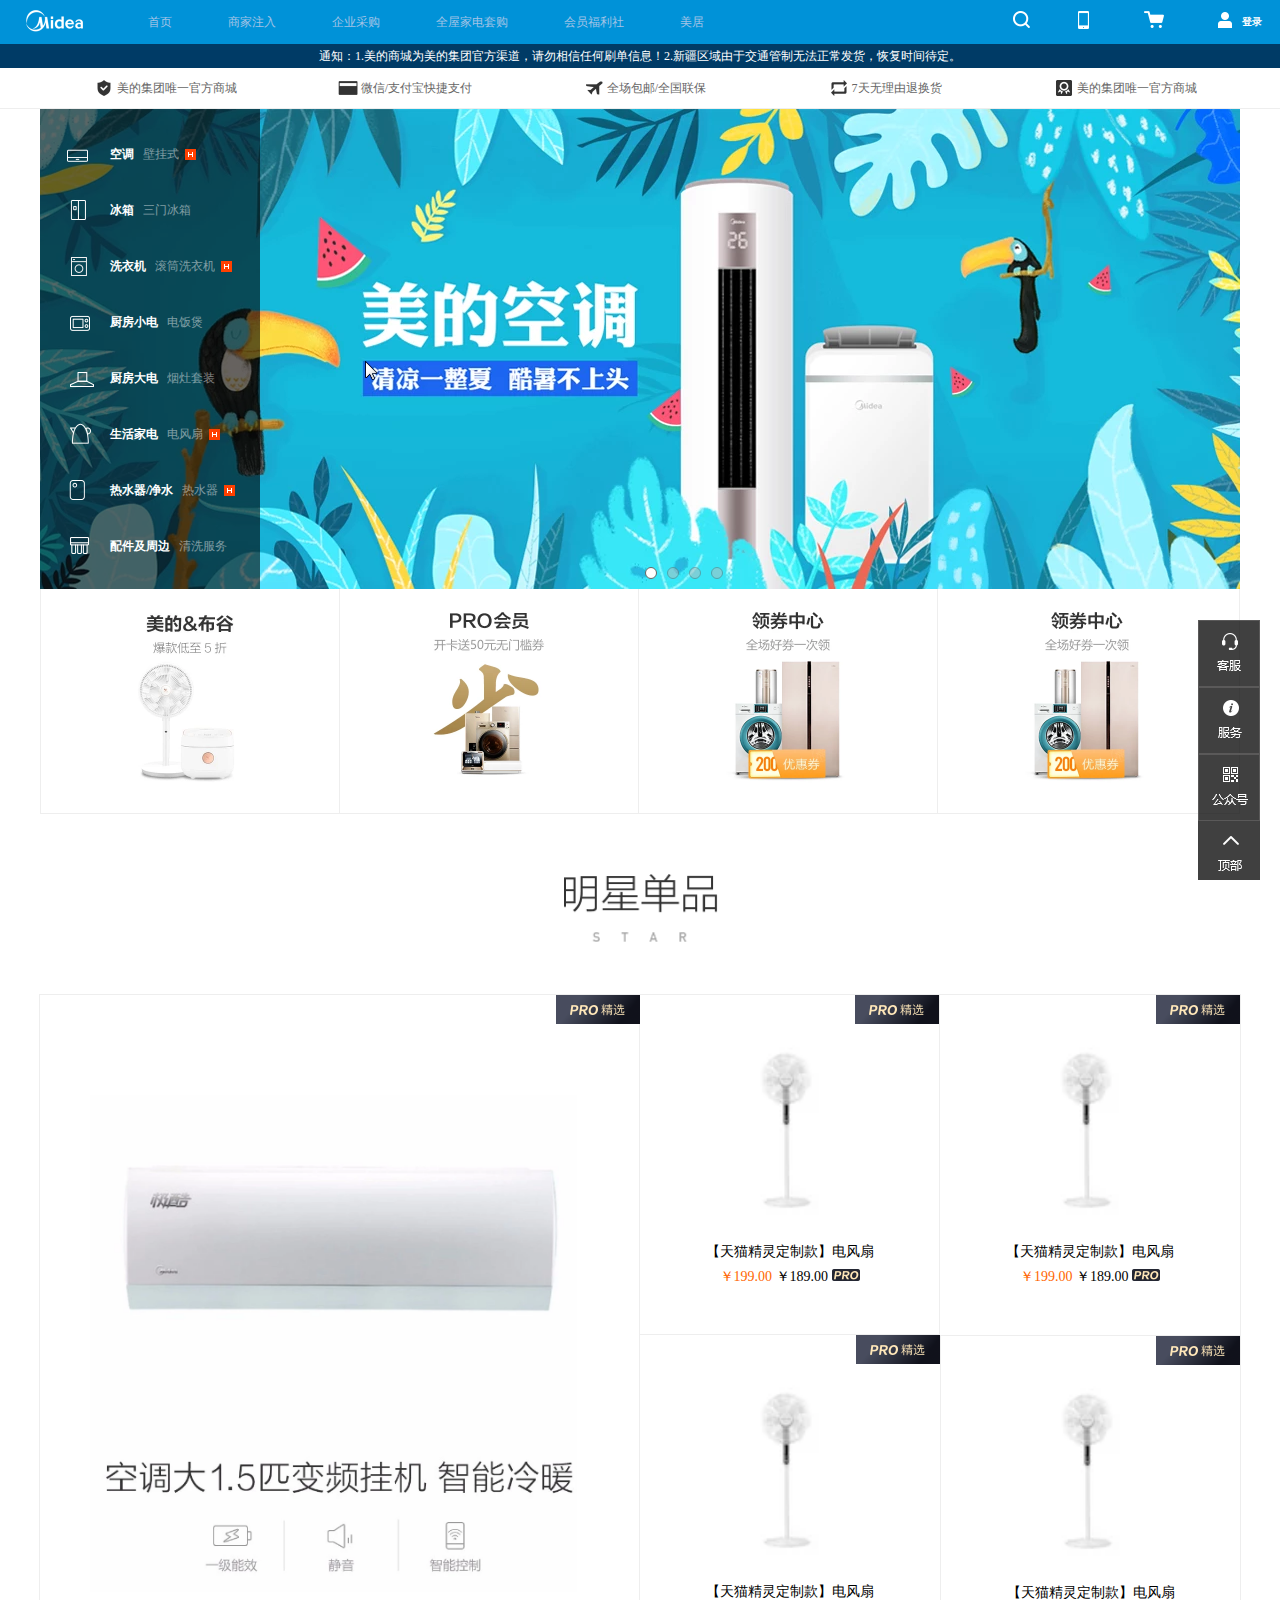
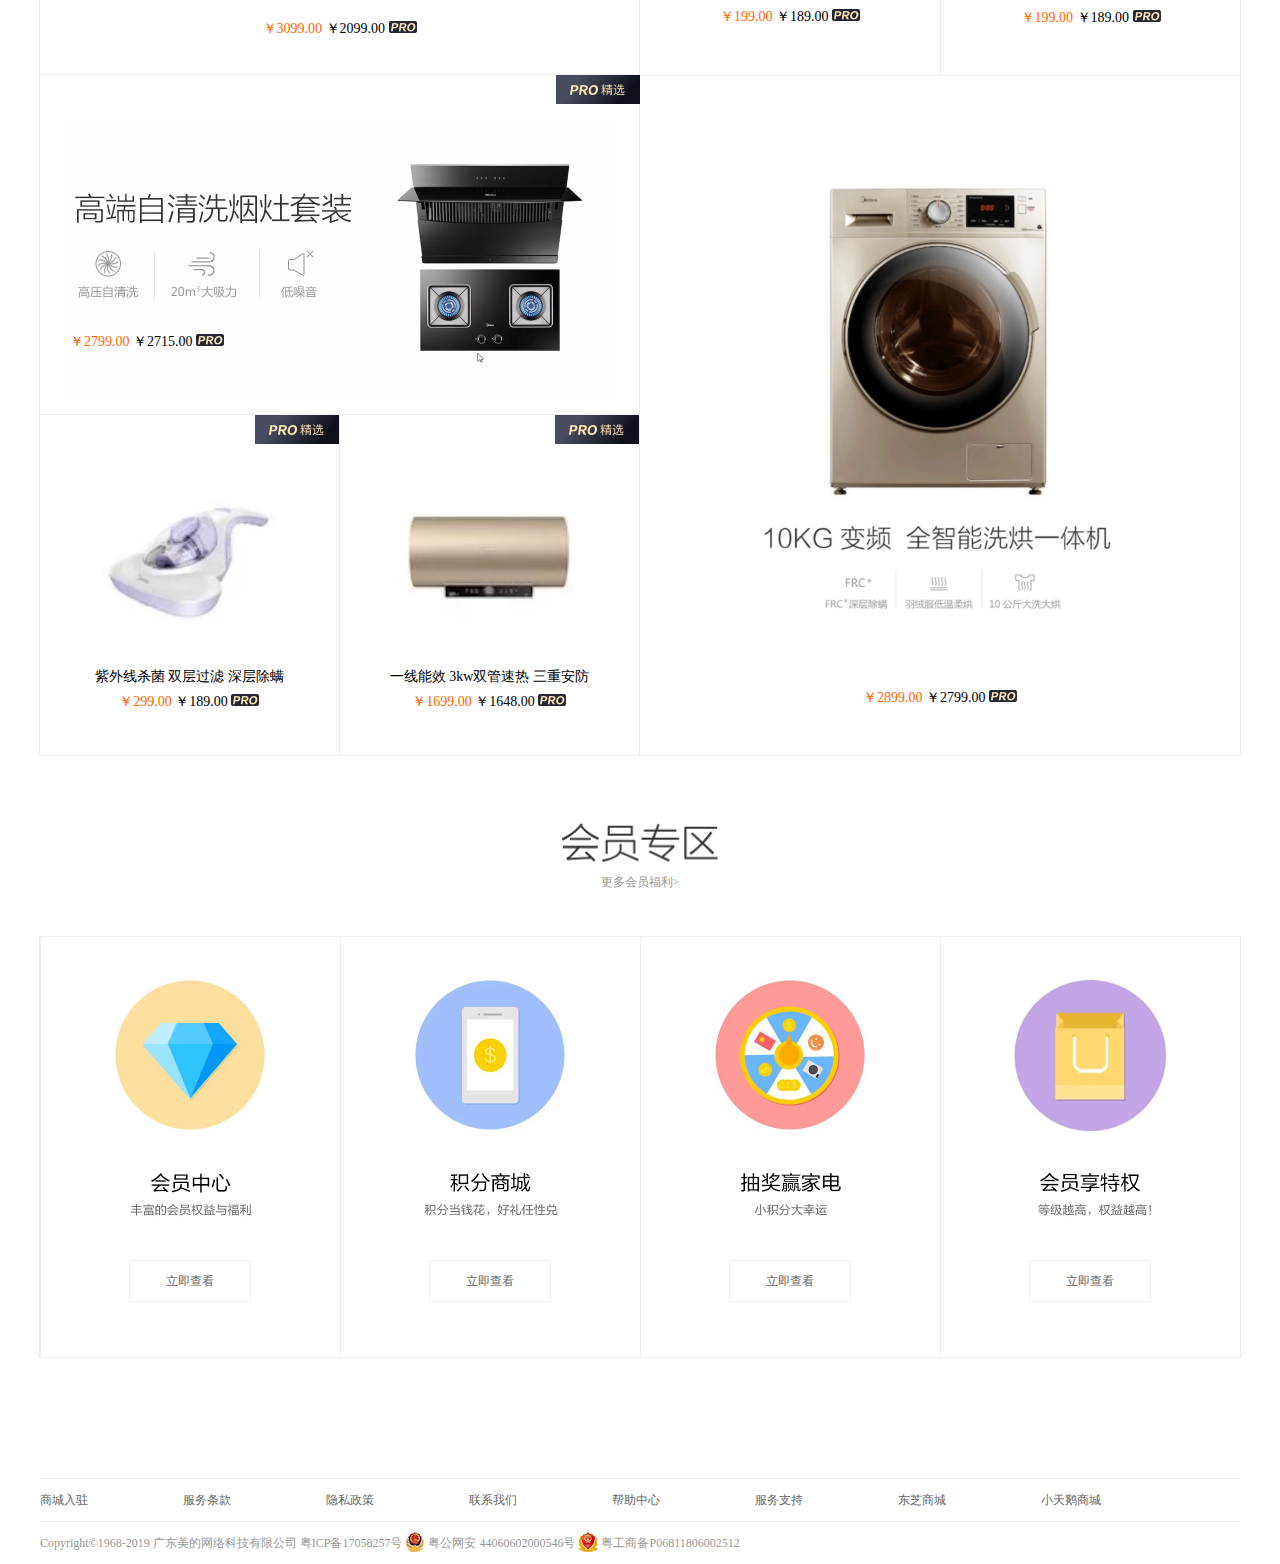
<file: index.html>
<!DOCTYPE html>
<html lang="en">
<head>
	<meta charset="UTF-8">
	<title>美的首页</title>
	<link rel="stylesheet" href="css/cssreset.css">
	<link rel="stylesheet" href="css/same.css">
	<link rel="stylesheet" href="css/index.css">
	<link rel="shortcut icon" href="images/favicon.ico">
	<script src="js/jquery-1.11.1.js"></script>
	<script src="js/index.js"></script>
	<script src="js/same.js"></script>
</head>
<body>
<!-- header -->
	<div class="header">
		<div class="header-ban">
			<a href="#" title="美的" class="meidi-loge"></a>
			<div class="header-nav">
				<ul class="header-nav-L">
					<li><a href="index.html">首页</a></li>
					<li><a href="#">商家注入</a></li>
					<li><a href="#">企业采购</a></li>
					<li><a href="#">全屋家电套购</a></li>
					<li><a href="#">会员福利社</a></li>
					<li><a href="#">美居</a></li>
				</ul>	
			</div>
			<div class="header-nav-R">
				<div class="header-nav-ul-R">
					<div class="header-box-R box-R1 box-hover">
						<a href="html/login-register.html"></a>
						<span>登录</span>
					</div>
					<div class="header-box-R box-R2 box-hover"><a href="#"></a></div>
					<div class="header-box-R box-R3 box-hover"><a href="#"></a></div>
					<div class="header-box-R box-R4">
						<span class="header-box-icon1"></span>						
					</div>
					<div class="header-box-form">
						<span class="form-icon"></span>				
						<form action="#">
							<input type="text" placeholder="清凉一整夏，酷暑不上头" class="inputbox"/>
						</form>
					</div>
				</div>
			</div>	
		</div>
		<div class="phone-box">
			<img src="images/header_qr_all.png" alt="">
		</div>
		<div class="shopping-car">
			<p>立即<a href="html/login-register.html">登录</a>,查看购商品</p>
		</div>
		<div class="login">
			<ul class="login-ul">	
				<li><a href="#"><span class="login-icon1 longin-icon"></span>我的订单</a></li>
				<li><a href="#"><span class="login-icon2 longin-icon"></span>我的优惠券</a></li>
				<li><a href="#"><span class="login-icon3 longin-icon"></span>会员福利社</a></li>
				<li><a href="#"><span class="login-icon4 longin-icon"></span>我的权益</a></li>
				<li><a href="#"><span class="login-icon5 longin-icon"></span>我的美的</a></li>
				<li><a href="#"><span class="login-icon6 longin-icon"></span>账户设置</a></li>
			</ul>
		</div>	
	</div>
	<div class="message">
		<p>通知：1.美的商城为美的集团官方渠道，请勿相信任何刷单信息！2.新疆区域由于交通管制无法正常发货，恢复时间待定。</p>
	</div>
	<div class="content-head">
		<div class="con content-con">
			<div class="content-head-box">
				<span class="con-head-icon icon-span1"></span>
				<span class="icon-span2">美的集团唯一官方商城</span>
			</div>
			<div class="content-head-box">
				<span class="con-head-icon icon-span1-2"></span>
				<span class="icon-span2">微信/支付宝快捷支付</span>
			</div>
			<div class="content-head-box">
				<span class="con-head-icon icon-span1-3"></span>
				<span class="icon-span2">全场包邮/全国联保</span>
			</div>
			<div class="content-head-box">
				<span class="con-head-icon icon-span1-4"></span>
				<span class="icon-span2">7天无理由退换货</span>
			</div>
			<div class="content-head-box">
				<a href="#">
					<span class="con-head-icon icon-span1-5"></span>
					<span class="icon-span2">美的集团唯一官方商城</span>
				</a>
			</div>
		</div>
	</div>
	<div class="content-main">
		<div class="con main-lunbo">
			<span class="main-icon-L main-icon"></span>
			<span class="main-icon-R main-icon"></span>
			<div class="main-side hoverclass">	
				<ul class="main-side-ul">
					<li>
						<span class="main-side-icon side-icon1"></span>
						<span class="side-span2"><a href="#">空调</a></span>
						<span class="side-span3"><a href="#">壁挂式</a></span>
						<span class="main-side-icon side-span4"></span>
					</li>
					<li>
						<span class="main-side-icon side-icon2"></span>
						<span class="side-span2"><a href="#">冰箱</a></span>
						<span class="side-span3"><a href="#">三门冰箱</a></span>
					</li>
					<li>
						<span class="main-side-icon side-icon3"></span>
						<span class="side-span2"><a href="#">洗衣机</a></span>
						<span class="side-span3"><a href="#">滚筒洗衣机</a></span>
						<span class="main-side-icon side-span4"></span>
					</li>
					<li>
						<span class="main-side-icon side-icon4"></span>
						<span class="side-span2"><a href="#">厨房小电</a></span>
						<span class="side-span3"><a href="#">电饭煲</a></span>
					</li>
					<li>
						<span class="main-side-icon side-icon5"></span>
						<span class="side-span2"><a href="#">厨房大电</a></span>
						<span class="side-span3"><a href="#">烟灶套装</a></span>
					</li>
					<li>
						<span class="main-side-icon side-icon6"></span>
						<span class="side-span2"><a href="#">生活家电</a></span>
						<span class="side-span3"><a href="#">电风扇</a></span>
						<span class="main-side-icon side-span4"></span>
					</li>
						<li>
						<span class="main-side-icon side-icon7"></span>
						<span class="side-span2"><a href="#">热水器/净水</a></span>
						<span class="side-span3"><a href="#">热水器</a></span>
						<span class="main-side-icon side-span4"></span>
					</li>
						<li>
						<span class="main-side-icon side-icon8"></span>
						<span class="side-span2"><a href="#">配件及周边</a></span>
						<span class="side-span3"><a href="#">清洗服务</a></span>
					</li>
				</ul>			
			</div>
			<!-- 空调 -->
			<div class="main-side-box box-style1 box-static">
				<div class="box-left">
					<ul class="side-box-ul">
						<li>
							<a href="html/select.html" target="_blank"><span class="box-span"><img src="images/kongtiao1.png" alt="" width="32px"></span>壁挂式空调</a>
						</li>
						<li>
							<a href="html/select.html" target="_blank"><span class="box-span"><img src="images/kongtiao2.png" alt="" width="32px"></span>立柜式空调</a>
						</li>
						<li>
							<a href="html/select.html" target="_blank"><span class="box-span"><img src="images/kongtiao3.png" alt="" width="32px"></span>中央空调</a>
						</li>
						<li>
							<a href="html/select.html" target="_blank"><span class="box-span"><img src="images/kongtiao4.png" alt="" width="32px"></span>移动空调</a>
						</li>
							<li>
							<a href="html/select.html" target="_blank"><span class="box-span"><img src="images/kongtiao5.png" alt="" width="32px"></span>天花机</a>
						</li>
					</ul>
				</div>
				<div class="box-center">
					<ul class="box-center-ul">
						<li>
							<a href="#">
								<img src="images/kongtiao1.png" alt="" width="80px">
								<span class="span-txt" 
								>大1.5匹 变频空调挂机 冷暖壁挂式 智能  </span>
								<span class="my-color">&yen;2399.00</span>
								<span>&yen;2299.00<span class="m-pro-img"><img src="images/pro-logo.png" alt="" width="28px"></span></span>
							</a>
						</li>
						<li>
							<a href="#">
								<img src="images/kongtiao1.png" alt="" width="80px">
								<span class="span-txt" 
								>大1.5匹 变频空调挂机 冷暖壁挂式 智能  </span>
								<span>&yen;2299.00</span>
							</a>
						</li>
						<li>
							<a href="#">
								<img src="images/kongtiao1.png" alt="" width="80px">
								<span class="span-txt" 
								>大1.5匹 变频空调挂机 冷暖壁挂式 智能  </span>
								<span>&yen;2299.00</span>
							</a>
						</li>
						<li>
							<a href="#">
								<img src="images/kongtiao1.png" alt="" width="80px">
								<span class="span-txt" 
								>大1.5匹 变频空调挂机 冷暖壁挂式 智能  </span>
								<span class="my-color">&yen;2099.00</span>
								<span>&yen;1999.00<span class="m-pro-img"><img src="images/pro-logo.png" alt="" width="28px"></span></span>
							</a>
						</li>
					</ul>
				</div>
				<div class="box-right">
					<ul class="box-right-ul">
						<li>
							<a href="#">
								<img src="images/kongtiao-cricle1.png" alt="" width="120px">
								<p>空调清凉一整夏</p>
								<span>鉅惠來襲不容錯過</span>
							</a>
						</li>
						<li>
							<a href="#">
								<img src="images/kongtiao-cricle2.png" alt="" width="120px">
								<p>空调清凉一整夏</p>
								<span>鉅惠來襲不容錯過</span>
							</a>
						</li>
					</ul>
				</div>
			</div>
			<!-- 冰箱 -->
			<div class="main-side-box box-style1 box-static">
				<div class="box-left">
					<ul class="side-box-ul">
						<li>
							<a href="#"><span class="box-span"><img src="images/category_10009.png" alt="" width="32px"></span>单门冰箱</a>
						</li>
						<li>
							<a href="#"><span class="box-span"><img src="images/category_10010.png" alt="" width="32px"></span>双门冰箱</a>
						</li>
						<li>
							<a href="#"><span class="box-span"><img src="images/category_10011.png" alt="" width="32px"></span>多门冰箱</a>
						</li>
						<li>
							<a href="#"><span class="box-span"><img src="images/category_10012.png" alt="" width="32px"></span>对开门冰箱</a>
						</li>
							<li>
							<a href="#"><span class="box-span"><img src="images/category_10013.png" alt="" width="32px"></span>三门冰箱</a>
						</li>
					</ul>
				</div>
				<div class="box-center">
					<ul class="box-center-ul">
						<li>
							<a href="#">
								<img src="images/70dcdd33bd6f77caA23768_120-120.png" alt="" width="80px">
								<span class="span-txt" 
								>大1.5匹 变频空调挂机 冷暖壁挂式 智能  </span>
								<span>&yen;2299.00</span>
							</a>
						</li>
						<li>
							<a href="#">
								<img src="images/70dcdd33bd6f77caA23768_120-120.png" alt="" width="80px">
								<span class="span-txt" 
								>大1.5匹 变频空调挂机 冷暖壁挂式 智能  </span>
								<span>&yen;2299.00</span>
							</a>
						</li>
						<li>
							<a href="#">
								<img src="images/70dcdd33bd6f77caA23768_120-120.png" alt="" width="80px">
								<span class="span-txt" 
								>大1.5匹 变频空调挂机 冷暖壁挂式 智能  </span>
								<span>&yen;2299.00</span>
							</a>
						</li>
						<li>
							<a href="#">
								<img src="images/70dcdd33bd6f77caA23768_120-120.png" alt="" width="80px">
								<span class="span-txt" 
								>大1.5匹 变频空调挂机 冷暖壁挂式 智能  </span>
								<span>&yen;2299.00</span>
							</a>
						</li>
					</ul>
				</div>
				<div class="box-right">
					<ul class="box-right-ul">
						<li>
							<a href="#">
								<img src="images/2e9e8748c6e4.png" alt="" width="120px">
								<p>空调清凉一整夏</p>
								<span>鉅惠來襲不容錯過</span>
							</a>
						</li>
						<li>
							<a href="#">
								<img src="images/66a3dd6f6edd.jpg" alt="" width="120px">
								<p>空调清凉一整夏</p>
								<span>鉅惠來襲不容錯過</span>
							</a>
						</li>
					</ul>
				</div>
			</div>
			<!-- 洗衣机 -->
			<div class="main-side-box box-style1 box-static">
				<div class="box-left">
					<ul class="side-box-ul">
						<li>
							<a href="#"><span class="box-span"><img src="images/category_10016.png" alt="" width="32px"></span>滚筒洗衣机</a>
						</li>
						<li>
							<a href="#"><span class="box-span"><img src="images/category_10017.png" alt="" width="32px"></span>波轮洗衣机</a>
						</li>
						<li>
							<a href="#"><span class="box-span"><img src="images/category_10019.png" alt="" width="32px"></span>双缸洗衣机</a>
						</li>
						<li>
							<a href="#"><span class="box-span"><img src="images/category_10020.png" alt="" width="32px"></span>干衣机</a>
						</li>
							<li>
							<a href="#"><span class="box-span"><img src="images/category_10159.png" alt="" width="32px"></span>单脱机</a>
						</li>
					</ul>
				</div>
				<div class="box-center">
					<ul class="box-center-ul">
						<li>
							<a href="#">
								<img src="images/22fc1c8b9e76a99cA13753_120-120.jpg" alt="" width="80px">
								<span class="span-txt" 
								>大1.5匹 变频空调挂机 冷暖壁挂式 智能  </span>
								<span>&yen;2299.00</span>
							</a>
						</li>
						<li>
							<a href="#">
								<img src="images/kongtiao1.png" alt="" width="80px">
								<span class="span-txt" 
								>大1.5匹 变频空调挂机 冷暖壁挂式 智能  </span>
								<span>&yen;2299.00</span>
							</a>
						</li>
						<li>
							<a href="#">
								<img src="images/kongtiao1.png" alt="" width="80px">
								<span class="span-txt" 
								>大1.5匹 变频空调挂机 冷暖壁挂式 智能  </span>
								<span>&yen;2299.00</span>
							</a>
						</li>
						<li>
							<a href="#">
								<img src="images/kongtiao1.png" alt="" width="80px">
								<span class="span-txt" 
								>大1.5匹 变频空调挂机 冷暖壁挂式 智能  </span>
								<span>&yen;2299.00</span>
							</a>
						</li>
					</ul>
				</div>
				<div class="box-right">
					<ul class="box-right-ul">
						<li>
							<a href="#">
								<img src="images/0ce7d5b076bc.jpg" alt="" width="120px">
								<p>空调清凉一整夏</p>
								<span>鉅惠來襲不容錯過</span>
							</a>
						</li>
						<li>
							<a href="#">
								<img src="images/d6e5d1cf2153.jpg" alt="" width="120px">
								<p>空调清凉一整夏</p>
								<span>鉅惠來襲不容錯過</span>
							</a>
						</li>
					</ul>
				</div>
			</div>
			<!-- 厨房小电 -->
			<div class="main-side-box box-style1 box-style2 box-static">
				<div class="box-left style2-left">
					<ul class="side-box-ul style2-ul-left">
						<li>
							<a href="#"><span class="box-span"><img src="images/category_10035.png" alt="" width="32px"></span>电饭煲</a>
						</li>
						<li>
							<a href="#"><span class="box-span"><img src="images/category_10036.png" alt="" width="32px"></span>电磁炉</a>
						</li>
						<li>
							<a href="#"><span class="box-span"><img src="images/category_10037.png" alt="" width="32px"></span>微波炉</a>
						</li>
						<li>
							<a href="#"><span class="box-span"><img src="images/category_10039.png" alt="" width="32px"></span>电烤箱</a>
						</li>
							<li>
							<a href="#"><span class="box-span"><img src="images/category_10042.png" alt="" width="32px"></span>电炖锅</a>
						</li>
						</li>
							<li>
							<a href="#"><span class="box-span"><img src="images/category_10035.png" alt="" width="32px"></span>电压力锅</a>
						</li>
						</li>
							<li>
							<a href="#"><span class="box-span"><img src="images/guo7.png" alt="" width="32px"></span>天花机</a>
						</li>
						</li>
							<li>
							<a href="#"><span class="box-span"><img src="images/guo8.png" alt="" width="32px"></span>电蒸锅</a>
						</li>
					</ul>
					<ul class="side-box-ul style2-ul-right">
						<li>
							<a href="#"><span class="box-span"><img src="images/guo1.png" alt="" width="32px"></span>豆浆机</a>
						</li>
						<li>
							<a href="#"><span class="box-span"><img src="images/guo2.png" alt="" width="32px"></span>立柜式空调</a>
						</li>
						<li>
							<a href="#"><span class="box-span"><img src="images/guo3.png" alt="" width="32px"></span>中央空调</a>
						</li>
						<li>
							<a href="#"><span class="box-span"><img src="images/guo4.png" alt="" width="32px"></span>移动空调</a>
						</li>
							<li>
							<a href="#"><span class="box-span"><img src="images/guo5.png" alt="" width="32px"></span>天花机</a>
						</li>
						</li>
							<li>
							<a href="#"><span class="box-span"><img src="images/guo6.png" alt="" width="32px"></span>天花机</a>
						</li>
						</li>
							<li>
							<a href="#"><span class="box-span"><img src="images/guo7.png" alt="" width="32px"></span>天花机</a>
						</li>
						</li>
							<li>
							<a href="#"><span class="box-span"><img src="images/guo8.png" alt="" width="32px"></span>天花机</a>
						</li>
					</ul>
				</div>
				<div class="box-center">
					<ul class="box-center-ul">
						<li>
							<a href="#">
								<img src="images/kongtiao1.png" alt="" width="80px">
								<span class="span-txt" 
								>大1.5匹 变频空调挂机 冷暖壁挂式 智能  </span>
								<span>&yen;2299.00</span>
							</a>
						</li>
						<li>
							<a href="#">
								<img src="images/kongtiao1.png" alt="" width="80px">
								<span class="span-txt" 
								>大1.5匹 变频空调挂机 冷暖壁挂式 智能  </span>
								<span>&yen;2299.00</span>
							</a>
						</li>
						<li>
							<a href="#">
								<img src="images/kongtiao1.png" alt="" width="80px">
								<span class="span-txt" 
								>大1.5匹 变频空调挂机 冷暖壁挂式 智能  </span>
								<span>&yen;2299.00</span>
							</a>
						</li>
						<li>
							<a href="#">
								<img src="images/kongtiao1.png" alt="" width="80px">
								<span class="span-txt" 
								>大1.5匹 变频空调挂机 冷暖壁挂式 智能  </span>
								<span>&yen;2299.00</span>
							</a>
						</li>
					</ul>
				</div>
				<div class="box-right">
					<ul class="box-right-ul">
						<li>
							<a href="#">
								<img src="images/kongtiao-cricle1.png" alt="" width="120px">
								<p>空调清凉一整夏</p>
								<span>鉅惠來襲不容錯過</span>
							</a>
						</li>
						<li>
							<a href="#">
								<img src="images/kongtiao-cricle2.png" alt="" width="120px">
								<p>空调清凉一整夏</p>
								<span>鉅惠來襲不容錯過</span>
							</a>
						</li>
					</ul>
				</div>
			</div>
			<!-- 厨房大电 -->
			<div class="main-side-box box-style1 box-static">
				<div class="box-left">
					<ul class="side-box-ul">
						<li>
							<a href="#"><span class="box-span"><img src="images/kongtiao1.png" alt="" width="32px"></span>壁挂式空调</a>
						</li>
						<li>
							<a href="#"><span class="box-span"><img src="images/kongtiao2.png" alt="" width="32px"></span>立柜式空调</a>
						</li>
						<li>
							<a href="#"><span class="box-span"><img src="images/kongtiao3.png" alt="" width="32px"></span>中央空调</a>
						</li>
						<li>
							<a href="#"><span class="box-span"><img src="images/kongtiao4.png" alt="" width="32px"></span>移动空调</a>
						</li>
							<li>
							<a href="#"><span class="box-span"><img src="images/kongtiao5.png" alt="" width="32px"></span>天花机</a>
						</li>
					</ul>
				</div>
				<div class="box-center">
					<ul class="box-center-ul">
						<li>
							<a href="#">
								<img src="images/kongtiao1.png" alt="" width="80px">
								<span class="span-txt" 
								>大1.5匹 变频空调挂机 冷暖壁挂式 智能  </span>
								<span>￥2299.00</span>
							</a>
						</li>
						<li>
							<a href="#">
								<img src="images/kongtiao1.png" alt="" width="80px">
								<span class="span-txt" 
								>大1.5匹 变频空调挂机 冷暖壁挂式 智能  </span>
								<span>￥2299.00</span>
							</a>
						</li>
						<li>
							<a href="#">
								<img src="images/kongtiao1.png" alt="" width="80px">
								<span class="span-txt" 
								>大1.5匹 变频空调挂机 冷暖壁挂式 智能  </span>
								<span>￥2299.00</span>
							</a>
						</li>
						<li>
							<a href="#">
								<img src="images/kongtiao1.png" alt="" width="80px">
								<span class="span-txt" 
								>大1.5匹 变频空调挂机 冷暖壁挂式 智能  </span>
								<span>￥2299.00</span>
							</a>
						</li>
					</ul>
				</div>
				<div class="box-right">
					<ul class="box-right-ul">
						<li>
							<a href="#">
								<img src="images/kongtiao-cricle1.png" alt="" width="120px">
								<p>空调清凉一整夏</p>
								<span>鉅惠來襲不容錯過</span>
							</a>
						</li>
						<li>
							<a href="#">
								<img src="images/kongtiao-cricle2.png" alt="" width="120px">
								<p>空调清凉一整夏</p>
								<span>鉅惠來襲不容錯過</span>
							</a>
						</li>
					</ul>
				</div>
			</div>
			<!-- 生活家电 -->
			<div class="main-side-box box-style1 box-style2 box-static">
				<div class="box-left style2-left">
					<ul class="side-box-ul style2-ul-left">
						<li>
							<a href="#"><span class="box-span"><img src="images/guo1.png" alt="" width="32px"></span>壁挂式空调</a>
						</li>
						<li>
							<a href="#"><span class="box-span"><img src="images/guo2.png" alt="" width="32px"></span>立柜式空调</a>
						</li>
						<li>
							<a href="#"><span class="box-span"><img src="images/guo3.png" alt="" width="32px"></span>中央空调</a>
						</li>
						<li>
							<a href="#"><span class="box-span"><img src="images/guo4.png" alt="" width="32px"></span>移动空调</a>
						</li>
							<li>
							<a href="#"><span class="box-span"><img src="images/guo5.png" alt="" width="32px"></span>天花机</a>
						</li>
						</li>
							<li>
							<a href="#"><span class="box-span"><img src="images/guo6.png" alt="" width="32px"></span>天花机</a>
						</li>
						</li>
							<li>
							<a href="#"><span class="box-span"><img src="images/guo7.png" alt="" width="32px"></span>天花机</a>
						</li>
						</li>
							<li>
							<a href="#"><span class="box-span"><img src="images/guo8.png" alt="" width="32px"></span>天花机</a>
						</li>
					</ul>
					<ul class="side-box-ul style2-ul-right">
						<li>
							<a href="#"><span class="box-span"><img src="images/guo1.png" alt="" width="32px"></span>壁挂式空调</a>
						</li>
						<li>
							<a href="#"><span class="box-span"><img src="images/guo2.png" alt="" width="32px"></span>立柜式空调</a>
						</li>
						<li>
							<a href="#"><span class="box-span"><img src="images/guo3.png" alt="" width="32px"></span>中央空调</a>
						</li>
						<li>
							<a href="#"><span class="box-span"><img src="images/guo4.png" alt="" width="32px"></span>移动空调</a>
						</li>
							<li>
							<a href="#"><span class="box-span"><img src="images/guo5.png" alt="" width="32px"></span>天花机</a>
						</li>
						</li>
							<li>
							<a href="#"><span class="box-span"><img src="images/guo6.png" alt="" width="32px"></span>天花机</a>
						</li>
						</li>
							<li>
							<a href="#"><span class="box-span"><img src="images/guo7.png" alt="" width="32px"></span>天花机</a>
						</li>
						</li>
							<li>
							<a href="#"><span class="box-span"><img src="images/guo8.png" alt="" width="32px"></span>天花机</a>
						</li>
					</ul>
				</div>
				<div class="box-center">
					<ul class="box-center-ul">
						<li>
							<a href="#">
								<img src="images/kongtiao1.png" alt="" width="80px">
								<span class="span-txt" 
								>大1.5匹 变频空调挂机 冷暖壁挂式 智能  </span>
								<span>￥2299.00</span>
							</a>
						</li>
						<li>
							<a href="#">
								<img src="images/kongtiao1.png" alt="" width="80px">
								<span class="span-txt" 
								>大1.5匹 变频空调挂机 冷暖壁挂式 智能  </span>
								<span>￥2299.00</span>
							</a>
						</li>
						<li>
							<a href="#">
								<img src="images/kongtiao1.png" alt="" width="80px">
								<span class="span-txt" 
								>大1.5匹 变频空调挂机 冷暖壁挂式 智能  </span>
								<span>￥2299.00</span>
							</a>
						</li>
						<li>
							<a href="#">
								<img src="images/kongtiao1.png" alt="" width="80px">
								<span class="span-txt" 
								>大1.5匹 变频空调挂机 冷暖壁挂式 智能  </span>
								<span>￥2299.00</span>
							</a>
						</li>
					</ul>
				</div>
				<div class="box-right">
					<ul class="box-right-ul">
						<li>
							<a href="#">
								<img src="images/kongtiao-cricle1.png" alt="" width="120px">
								<p>空调清凉一整夏</p>
								<span>鉅惠來襲不容錯過</span>
							</a>
						</li>
						<li>
							<a href="#">
								<img src="images/kongtiao-cricle2.png" alt="" width="120px">
								<p>空调清凉一整夏</p>
								<span>鉅惠來襲不容錯過</span>
							</a>
						</li>
					</ul>
				</div>
			</div>
			<!-- 热水器/净水 -->
			<div class="main-side-box box-style1 box-static">
				<div class="box-left">
					<ul class="side-box-ul">
						<li>
							<a href="#"><span class="box-span"><img src="images/kongtiao1.png" alt="" width="32px"></span>壁挂式空调</a>
						</li>
						<li>
							<a href="#"><span class="box-span"><img src="images/kongtiao2.png" alt="" width="32px"></span>立柜式空调</a>
						</li>
						<li>
							<a href="#"><span class="box-span"><img src="images/kongtiao3.png" alt="" width="32px"></span>中央空调</a>
						</li>
						<li>
							<a href="#"><span class="box-span"><img src="images/kongtiao4.png" alt="" width="32px"></span>移动空调</a>
						</li>
							<li>
							<a href="#"><span class="box-span"><img src="images/kongtiao5.png" alt="" width="32px"></span>天花机</a>
						</li>
					</ul>
				</div>
				<div class="box-center">
					<ul class="box-center-ul">
						<li>
							<a href="#">
								<img src="images/kongtiao1.png" alt="" width="80px">
								<span class="span-txt" 
								>大1.5匹 变频空调挂机 冷暖壁挂式 智能  </span>
								<span>￥2299.00</span>
							</a>
						</li>
						<li>
							<a href="#">
								<img src="images/kongtiao1.png" alt="" width="80px">
								<span class="span-txt" 
								>大1.5匹 变频空调挂机 冷暖壁挂式 智能  </span>
								<span>￥2299.00</span>
							</a>
						</li>
						<li>
							<a href="#">
								<img src="images/kongtiao1.png" alt="" width="80px">
								<span class="span-txt" 
								>大1.5匹 变频空调挂机 冷暖壁挂式 智能  </span>
								<span>￥2299.00</span>
							</a>
						</li>
						<li>
							<a href="#">
								<img src="images/kongtiao1.png" alt="" width="80px">
								<span class="span-txt" 
								>大1.5匹 变频空调挂机 冷暖壁挂式 智能  </span>
								<span>￥2299.00</span>
							</a>
						</li>
					</ul>
				</div>
				<div class="box-right">
					<ul class="box-right-ul">
						<li>
							<a href="#">
								<img src="images/kongtiao-cricle1.png" alt="" width="120px">
								<p>空调清凉一整夏</p>
								<span>鉅惠來襲不容錯過</span>
							</a>
						</li>
						<li>
							<a href="#">
								<img src="images/kongtiao-cricle2.png" alt="" width="120px">
								<p>空调清凉一整夏</p>
								<span>鉅惠來襲不容錯過</span>
							</a>
						</li>
					</ul>
				</div>
			</div>
			<!-- 配件及周边 -->
			<div class="main-side-box box-style1 box-style2 box-static">
				<div class="box-left style2-left">
					<ul class="side-box-ul style2-ul-left">
						<li>
							<a href="#"><span class="box-span"><img src="images/guo1.png" alt="" width="32px"></span>壁挂式空调</a>
						</li>
						<li>
							<a href="#"><span class="box-span"><img src="images/guo2.png" alt="" width="32px"></span>立柜式空调</a>
						</li>
						<li>
							<a href="#"><span class="box-span"><img src="images/guo3.png" alt="" width="32px"></span>中央空调</a>
						</li>
						<li>
							<a href="#"><span class="box-span"><img src="images/guo4.png" alt="" width="32px"></span>移动空调</a>
						</li>
							<li>
							<a href="#"><span class="box-span"><img src="images/guo5.png" alt="" width="32px"></span>天花机</a>
						</li>
						</li>
							<li>
							<a href="#"><span class="box-span"><img src="images/guo6.png" alt="" width="32px"></span>天花机</a>
						</li>
						</li>
							<li>
							<a href="#"><span class="box-span"><img src="images/guo7.png" alt="" width="32px"></span>天花机</a>
						</li>
						</li>
							<li>
							<a href="#"><span class="box-span"><img src="images/guo8.png" alt="" width="32px"></span>天花机</a>
						</li>
					</ul>
					<ul class="side-box-ul style2-ul-right">
						<li>
							<a href="#"><span class="box-span"><img src="images/guo1.png" alt="" width="32px"></span>壁挂式空调</a>
						</li>
						<li>
							<a href="#"><span class="box-span"><img src="images/guo2.png" alt="" width="32px"></span>立柜式空调</a>
						</li>
						<li>
							<a href="#"><span class="box-span"><img src="images/guo3.png" alt="" width="32px"></span>中央空调</a>
						</li>
						<li>
							<a href="#"><span class="box-span"><img src="images/guo4.png" alt="" width="32px"></span>移动空调</a>
						</li>
							<li>
							<a href="#"><span class="box-span"><img src="images/guo5.png" alt="" width="32px"></span>天花机</a>
						</li>
						</li>
							<li>
							<a href="#"><span class="box-span"><img src="images/guo6.png" alt="" width="32px"></span>天花机</a>
						</li>
						</li>
							<li>
							<a href="#"><span class="box-span"><img src="images/guo7.png" alt="" width="32px"></span>天花机</a>
						</li>
						</li>
							<li>
							<a href="#"><span class="box-span"><img src="images/guo8.png" alt="" width="32px"></span>天花机</a>
						</li>
					</ul>
				</div>
				<div class="box-center">
					<ul class="box-center-ul">
						<li>
							<a href="#">
								<img src="images/kongtiao1.png" alt="" width="80px">
								<span class="span-txt" 
								>大1.5匹 变频空调挂机 冷暖壁挂式 智能  </span>
								<span>￥2299.00</span>
							</a>
						</li>
						<li>
							<a href="#">
								<img src="images/kongtiao1.png" alt="" width="80px">
								<span class="span-txt" 
								>大1.5匹 变频空调挂机 冷暖壁挂式 智能  </span>
								<span>￥2299.00</span>
							</a>
						</li>
						<li>
							<a href="#">
								<img src="images/kongtiao1.png" alt="" width="80px">
								<span class="span-txt" 
								>大1.5匹 变频空调挂机 冷暖壁挂式 智能  </span>
								<span>￥2299.00</span>
							</a>
						</li>
						<li>
							<a href="#">
								<img src="images/kongtiao1.png" alt="" width="80px">
								<span class="span-txt" 
								>大1.5匹 变频空调挂机 冷暖壁挂式 智能  </span>
								<span>￥2299.00</span>
							</a>
						</li>
					</ul>
				</div>
				<div class="box-right">
					<ul class="box-right-ul">
						<li>
							<a href="#">
								<img src="images/kongtiao-cricle1.png" alt="" width="120px">
								<p>空调清凉一整夏</p>
								<span>鉅惠來襲不容錯過</span>
							</a>
						</li>
						<li>
							<a href="#">
								<img src="images/kongtiao-cricle2.png" alt="" width="120px">
								<p>空调清凉一整夏</p>
								<span>鉅惠來襲不容錯過</span>
							</a>
						</li>
					</ul>
				</div>
			</div>
			<!-- 轮播图 -->
			<ul class="main-lunbo-ul">
				<li>
					<a href="#"><img src="images/meidi-lunbo2.png" alt=""></a>
				</li>
				<li>
					<a href="#"><img src="images/meidi-lunbo4.png" alt=""></a>
				</li>
				<li>
					<a href="#"><img src="images/meidi-lunbo5.png" alt=""></a>
				</li>
				<li>
					<a href="#"><img src="images/meidi-lunbo6.png" alt=""></a>
				</li>
				<li>
					<a href="#"><img src="images/meidi-lunbo2.png" alt=""></a>
				</li>		
			</ul>
			<div class="main-dot">
				<ol class="main-dot-ol">
					<li class="dot-current-color"></li>
					<li></li>
					<li></li>
					<li></li>
				</ol>
			</div>			
		</div>
		<div class="content-main-bottom">
			<div class="con main-bottom">
				<ul class="main-bottom-ul">
					<li>
						<a href="#"><img src="images/bugu.png" alt="" width="200px"></a>
					</li>
					<li>
						<a href="#"><img src="images/prohuiyuan.png" alt="" width="200px"></a>
					</li>
					<li>
						<a href="#"><img src="images/lingquan-center.png" alt="" width="200px"></a>
					</li>
					<li>
						<a href="#"><img src="images/lingquan-center.png" alt="" width="200px"></a>
					</li>
				</ul>
			</div>				
		</div>
		<div class="title-star title">
			<div class="con">
				<h2></h2>
			</div>
		</div>	
		<div class="title-star-box">
			<div class="con star-box">
				<div class="star-box1 box-con go">
					<span class="star-span1"><img src="images/pro-xia.png" alt="" width="84px"></span>
						<img src="images/star-kongtiao1.png" alt="" width="500px" class="go-img">
					<p>
						<span class="txt-red">￥3099.00</span>
						<span>￥2099.00</span>
						<span><img src="images/pro-logo.png" alt="" width="28px"></span>
					</p>		
				</div>
				<div class="star-box2 box-con">
					<div class="star-box2-1 box2-con go">	
						<span class="star-span2 span-con"><img src="images/pro-xia.png" alt="" width="84px"></span>
						<img src="images/star1.png" alt="" width="200px" class="go-img">						
						<p class="txt-red">
							<span>【天猫精灵定制款】电风扇</span>			
						</p>
						<p>
							<span class="txt-red">￥199.00</span>
							<span>￥189.00</span>
							<span><img src="images/pro-logo.png" alt="" width="28px"></span>
						</p>
					</div>
					<div class="star-box2-2 box2-con go">	
						<span class="star-span3 span-con"><img src="images/pro-xia.png" alt="" width="84px"></span>
						<img src="images/star1.png" alt="" width="200px" class="go-img">						
						<p class="txt-red">
							<span>【天猫精灵定制款】电风扇</span>		
						</p>
						<p>
							<span class="txt-red">￥199.00</span>
							<span>￥189.00</span>
							<span><img src="images/pro-logo.png" alt="" width="28px"></span>
						</p>
					</div>
					<div class="star-box2-3 box2-con go">	
						<span class="star-span3 span-con"><img src="images/pro-xia.png" alt="" width="84px"></span>
						<img src="images/star1.png" alt="" width="200px" class="go-img">						
						<p class="txt-red">
							<span>【天猫精灵定制款】电风扇</span>		
						</p>
						<p>
							<span class="txt-red">￥199.00</span>
							<span>￥189.00</span>
							<span><img src="images/pro-logo.png" alt="" width="28px"></span>
						</p>
					</div>
					<div class="star-box2-4 box2-con go">	
						<span class="star-span3 span-con"><img src="images/pro-xia.png" alt="" width="84px"></span>
						<img src="images/star1.png" alt="" width="200px" class="go-img">						
						<p class="txt-red">
							<span>【天猫精灵定制款】电风扇</span>		
						</p>
						<p>
							<span class="txt-red">￥199.00</span>
							<span>￥189.00</span>
							<span><img src="images/pro-logo.png" alt="" width="28px"></span>
						</p>
					</div>    
				</div>
				<div class="star-box3 box-con">
					<div class="star-box3-1 box3-con go">
						<span class="star-span3 span-con"><img src="images/pro-xia.png" alt="" width="84px"></span>					
						<img src="images/gaoduan.png" alt="" width="540px" class="go-img">
						<p>
							<span class="txt-red">￥2799.00</span>
							<span>￥2715.00</span>
							<span><img src="images/pro-logo.png" alt="" width="28px"></span>
						</p>
					</div>
					<div class="star-box3-2 box3-con go">
						<span class="star-span3 span-con"><img src="images/pro-xia.png" alt="" width="84px"></span>				
						<img src="images/pruple.png" alt="" width="200px" class="go-img">
						<p class="txt-red">紫外线杀菌 双层过滤 深层除螨</p>
						<p>
							<span class="txt-red">￥299.00</span>
							<span>￥189.00</span>
							<span><img src="images/pro-logo.png" alt="" width="28px"></span>
						</p>
					</div>
					<div class="star-box3-3 box3-con go">
						<span class="star-span3 span-con"><img src="images/pro-xia.png" alt="" width="84px"></span>				
						<img src="images/3kw.png" alt="" width="200px" class="go-img">
						<p class="txt-red">一线能效 3kw双管速热 三重安防</p>
						<p>
							<span class="txt-red">￥1699.00</span>
							<span>￥1648.00</span>
							<span><img src="images/pro-logo.png" alt="" width="28px"></span>
						</p>
					</div>
				</div>
				<div class="star-box4 box-con go">
					<span class="star-span3 span-con"><img src="images/pro-xia.png" alt="" width="84px"></span>					
					<img src="images/10kg.png" alt="" width="500px" class="go-img">
					<p>
						<span class="txt-red">￥2899.00</span>
						<span>￥2799.00</span>
						<span><img src="images/pro-logo.png" alt="" width="28px"></span>
					</p>
				</div>
			</div>			
		</div>
		<div class="title title-member">
			<div class="con">
				<h2></h2>
				<a href="#">更多会员福利&gt;</a>
			</div>
		</div>
		<div class="title-member-box">
			<div class="con member-box">
				<ul class="member-ul">
					<li>
						<a href="#" class="a-img"><img src="images/member1.png" alt="" width="200px"></a>
						<a href="#" class="a-btn">立即查看</a>
					</li>
					<li>
						<a href="#" class="a-img"><img src="images/member2.png" alt="" width="200px"></a>
						<a href="#" class="a-btn">立即查看</a>
					</li>
					<li>
						<a href="#" class="a-img"><img src="images/member3.png" alt="" width="200px"></a>
						<a href="#" class="a-btn">立即查看</a>
					</li>
					<li>
						<a href="#" class="a-img"><img src="images/member4.png" alt="" width="200px"></a>
						<a href="#" class="a-btn">立即查看</a>
					</li>
				</ul>
			</div>
		</div>	
	</div>
	<div class="bottom-side">
		<ul class="bottom-side-ul">
			<li>
				<a href="#" class="ani-img">
					<span class="bottom-side-icon bottom-icon1"></span>
				</a>
			</li>
			<li>
				<a href="#"><span class="bottom-side-icon bottom-icon2"></span></a>
			</li>
			<li>
				<a href="#"><span class="bottom-side-icon bottom-icon3"></span></a>
			</li>
			<li>
				<a href="#"><span class="bottom-side-icon bottom-icon4"></span></a>
			</li>
		</ul>
		<div class="bottom-img"><img src="images/weixin_code.png" alt=""></div>
	</div>
	<div class="footer">
		<div class="con footer-box">
			<ul class="footer-ul">
				<li><a href="#">商城入驻</a></li>
				<li><a href="#">服务条款</a></li>
				<li><a href="#">隐私政策</a></li>
				<li><a href="#">联系我们</a></li>
				<li><a href="#">帮助中心</a></li>
				<li><a href="#">服务支持</a></li>
				<li><a href="#">东芝商城</a></li>
				<li><a href="#">小天鹅商城</a></li>
			</ul>
			<p>Copyright&copy;1968-2019 广东美的网络科技有限公司 
				<a href="#">粤ICP备17058257号</a>
				<span><img src="images/gongan.jpg" alt=""></span>
				<a href="#">粤公网安 44060602000546号</a>
				<span><img src="images/police.png" alt="" width="20px"></span>
				<a href="#">粤工商备P06811806002512</a>
			</p>
		</div>			
	</div>
</body>
</html>
</file>
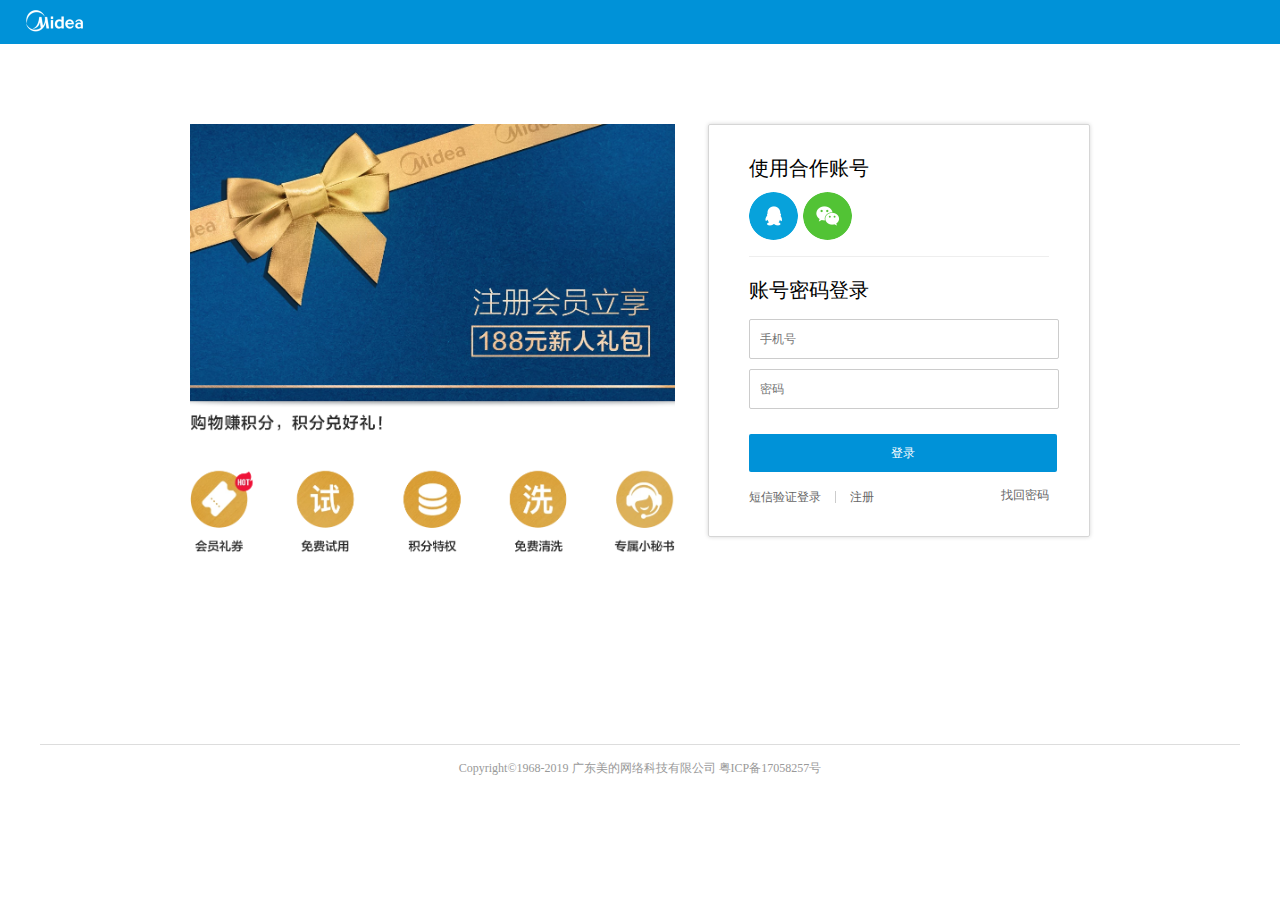
<file: html/login-register.html>
<!DOCTYPE html>
<html lang="en">
<head>
	<meta charset="UTF-8">
	<title>登录/注册</title>
	<link rel="stylesheet" href="../css/cssreset.css">
	<link rel="stylesheet" href="../css/same.css">
	<link rel="stylesheet" href="../css/login-register.css">
	<link rel="shortcut icon" href="../images/favicon.ico">
	<script src="../js/jquery-1.11.1.js"></script>
	<script src="../js/same.js"></script>
	<script src="../js/login-regist.js"></script>
</head>
<body>
	<div class="header">
		<div class="header-ban">
			<a href="#" title="美的" class="meidi-loge"></a>
		</div>
	</div>
	<div class="con log-reg">
		<div class="log-reg-main">
			<img src="../images/login-register.png" alt="">
			<div class="log-reg-box">
			<!-- 登录 -->
				<div class="log-box">
					<h2>使用合作账号</h2>
					<div class="qq-wchat">
						<span class="log-icon log-qq-icon"></span>
						<span class="log-icon log-wchat-icon"></span>
					</div>
					<!-- 短信验证登录 -->
					<div class="message-log">	
						<h2>短信验证码登录</h2>
						<div class="form-box">
							<input type="text" placeholder="手机号" class="phone-input" id="phone3">
							<p class="warn-phone3"></p>							
							<input type="text" placeholder="短信验证码" class="pd-input" id="MP3">
							<p class="warn-MP2"></p>							
							<a href="#" class="form-pd-a">获取验证码</a>
							<input type="button" value="登录" class="log-btn" id="log-btn2">
						</div>
					</div>
					<!-- 账号密码登录 -->
					<div class="acct-num-log">
						<h2>账号密码登录</h2>
						<div class="form-box">
							<form action="">
								<input type="text" placeholder="手机号" class="phone-input phone"  id="phone1">
								<p class="warn-phone1"></p>
								<input type="password" placeholder="密码" class="pd-input" id="pd">
								<p class="warn-pd1"></p>
								<input type="button" value="登录" class="log-btn" id='log-btn'>
							</form>
						</div>
					</div>				
					<div class="log-reg-bot">
						<a href="#" class="mes-log">短信验证登录</a>
						<span class="line-span"></span>
						<a href="#" class="regPhone">注册</a>
						<a href="#" class="find-pd">找回密码</a>
					</div>	
				</div>

				<!-- 注册 -->
				<div class="reg-box">
					<h2>使用手机号注册</h2>
					<div class="message-reg">
						<div class="form-box">
							<input type="text" placeholder="手机号" class="phone-input phone" id="phone2">
							<p class="warn-phone2"></p>
							<a href="#" class="form-pd-a">获取验证码</a>
							<input type="text" placeholder="短信验证码" class="pd-input" id="MP">
							<p class="warn-MP"></p>			
							<input type="password" placeholder="密码" class="pd-input" id="Pd2">
							<p class="warn-pd2"></p>
							
							<input type="password" placeholder="确认密码" class="pd-input" id="Pd3">
							<p class="warn-pd3"></p>

						</div>
						<span>密码长度必须在8位以上，含大小写字母、数字、符号至少三种</span>
						<p class="agreement"><span class="agrement-icon agreed"></span>
						<span >同意</span><a href="#">《美的官方商城用户注册协议》</a></p>
						<p class="disagreed"></p>
						<input type="button" value="注册" class="log-btn" id="reg-btn">
						<span class="logined"><a href="#">已有账号? 请登录</a></span>
					</div>	
				</div>				
			</div>		
		</div>
	</div>
	<div class="con footer-copy">
		<p>Copyright&copy;1968-2019 广东美的网络科技有限公司 粤ICP备17058257号</p>
	</div>
</body>
</html>
</file>
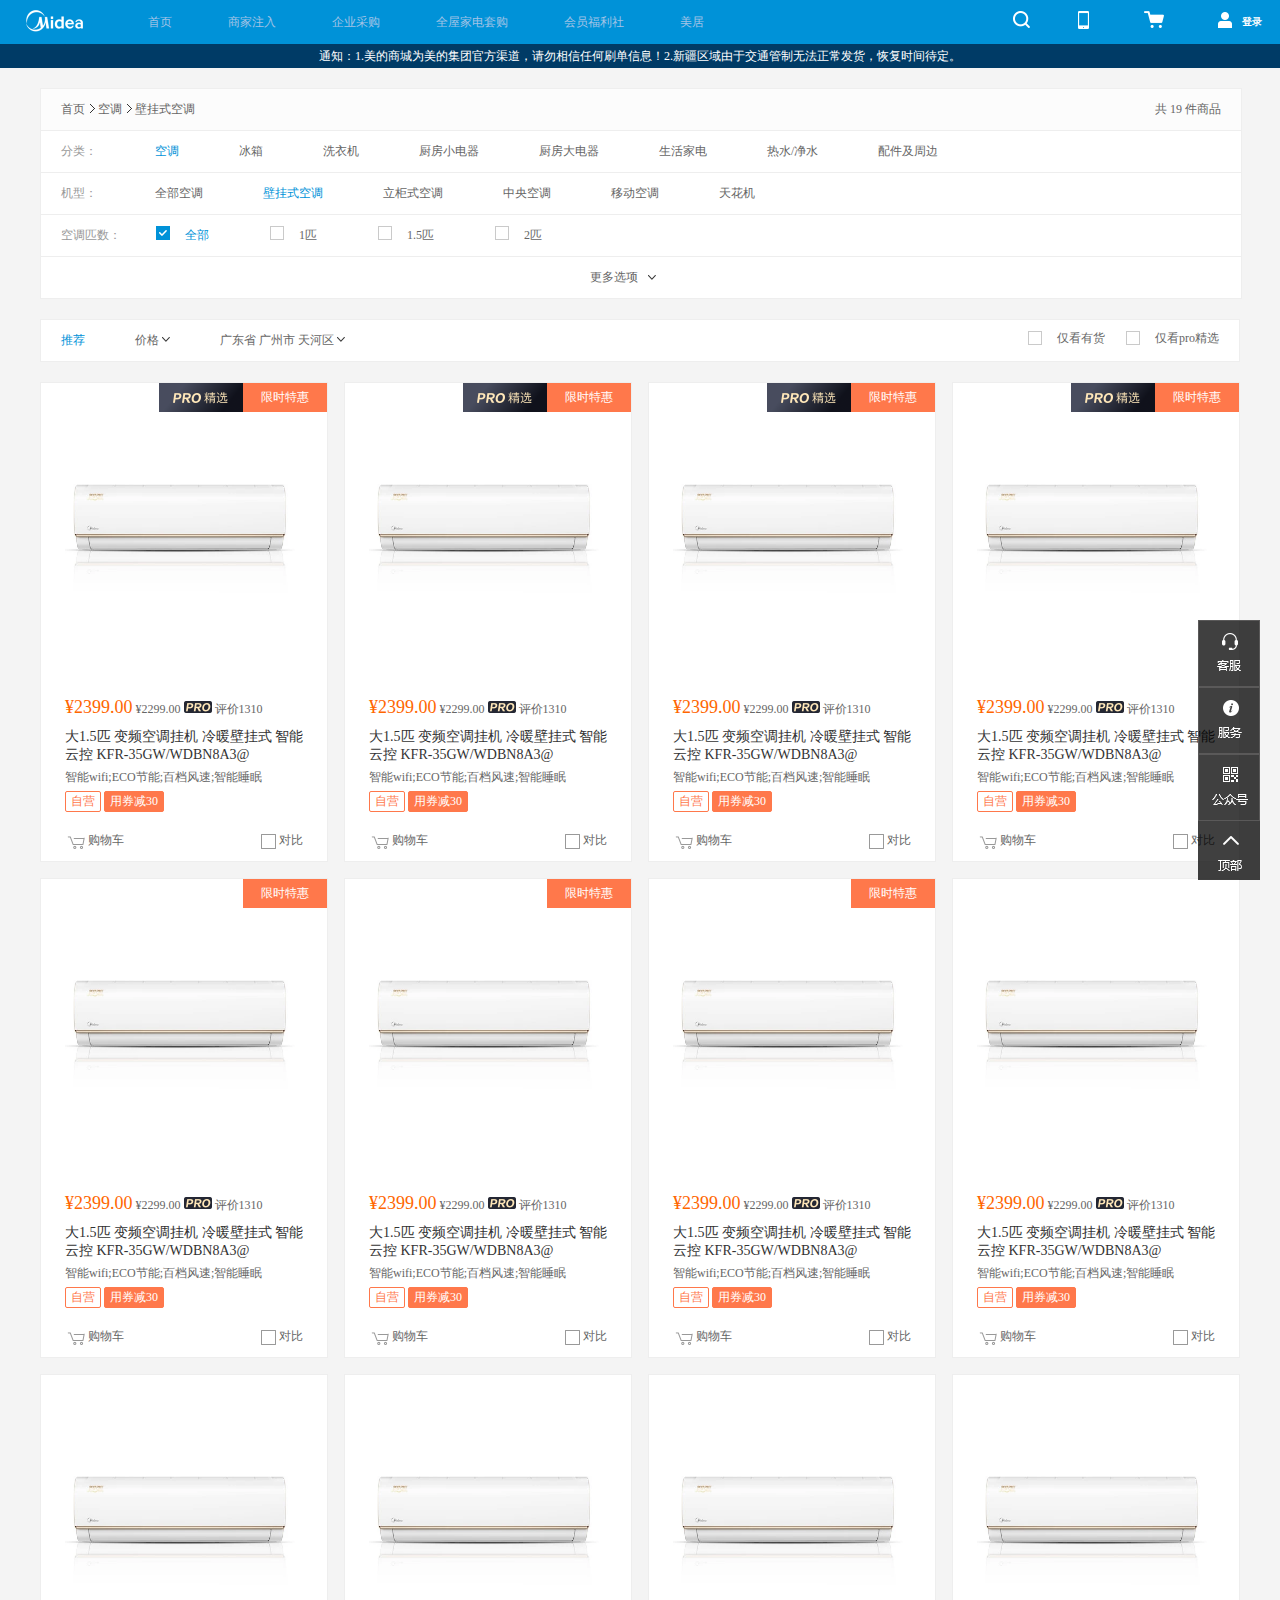
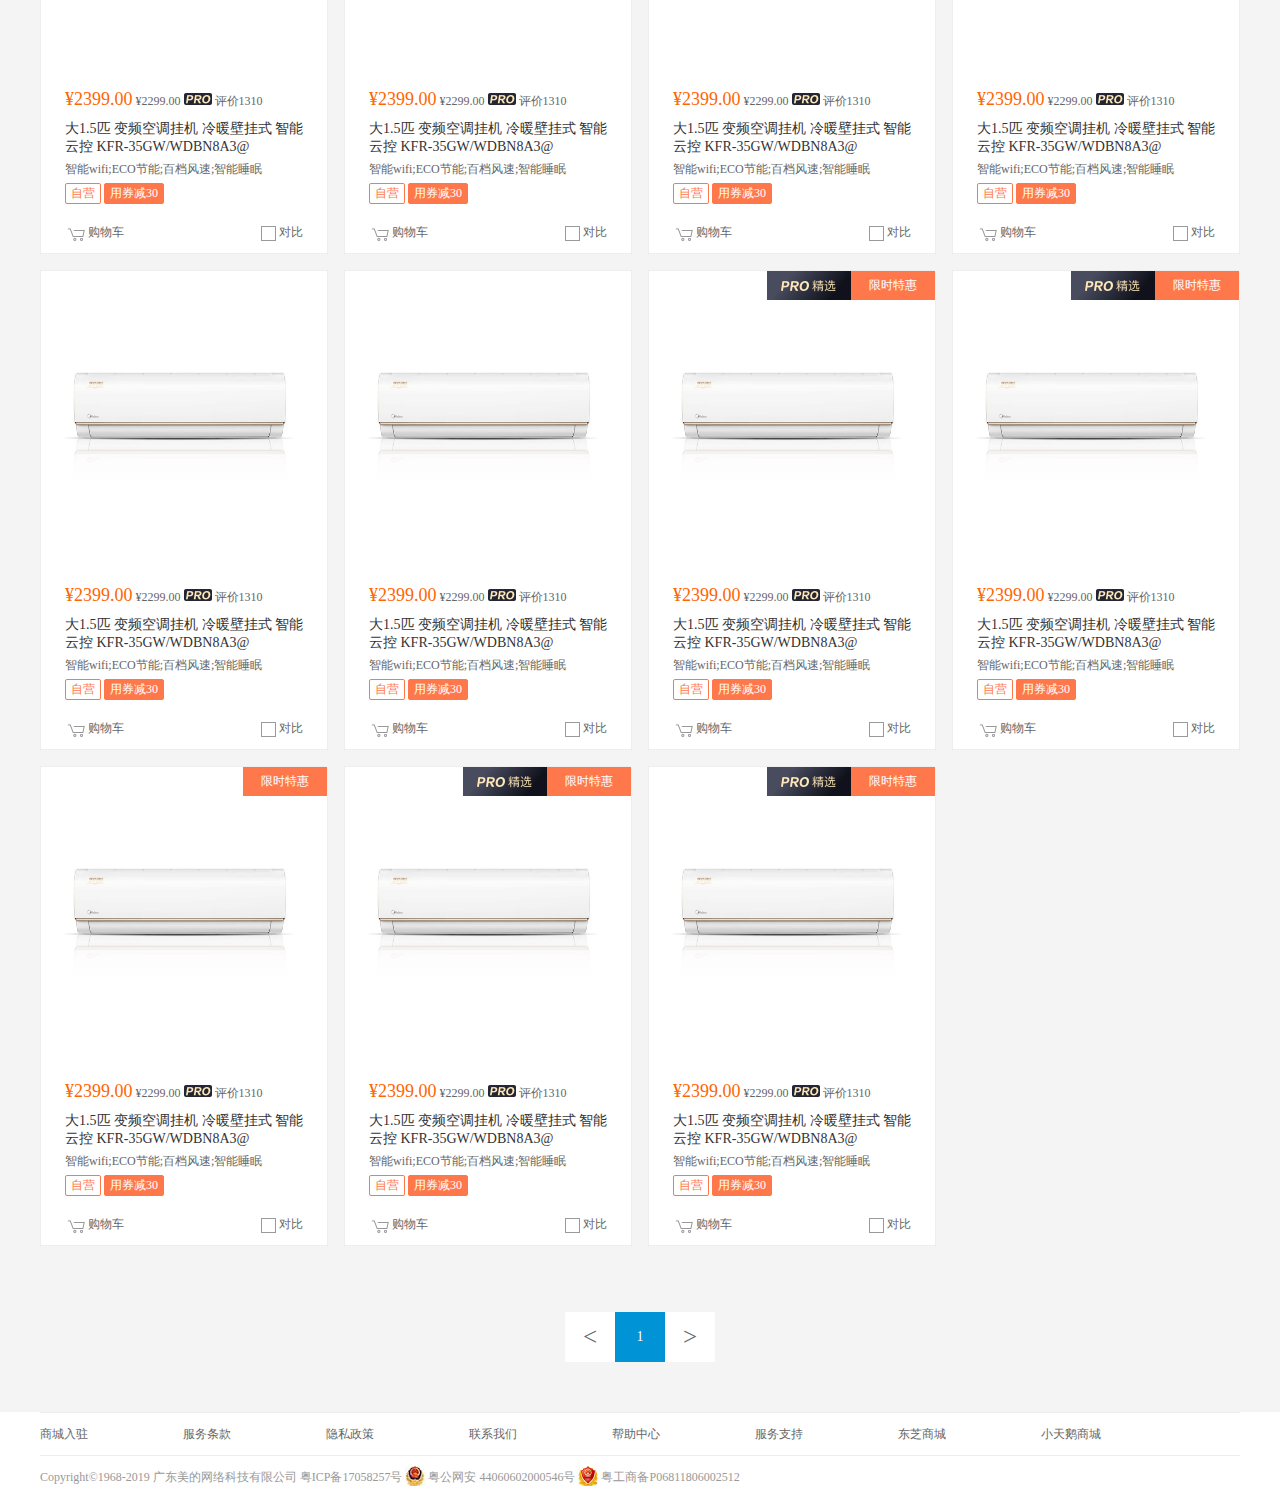
<file: html/select.html>
<!DOCTYPE html>
<html lang="en">
<head>
	<meta charset="UTF-8">
	<title>类型选择页面</title>
	<link rel="stylesheet" href="../css/cssreset.css">
	<link rel="stylesheet" href="../css/same.css">
	<link rel="stylesheet" href="../css/login-register.css">
	<link rel="stylesheet" href="../css/select.css">
	<link rel="shortcut icon" href="../images/favicon.ico">
	<script src="../js/jquery-1.11.1.js"></script>
	<script src="../js/same.js"></script>
	<script src="../js/select.js"></script>
</head>
<body>
	<div class="header">
		<div class="header-ban">
			<a href="#" title="美的" class="meidi-loge"></a>
			<div class="header-nav">
				<ul class="header-nav-L">
					<li><a href="../index.html">首页</a></li>
					<li><a href="#">商家注入</a></li>
					<li><a href="#">企业采购</a></li>
					<li><a href="#">全屋家电套购</a></li>
					<li><a href="#">会员福利社</a></li>
					<li><a href="#">美居</a></li>
				</ul>	
			</div>
			<div class="header-nav-R">
				<div class="header-nav-ul-R">
					<div class="header-box-R box-R1 box-hover">
						<a href="../html/login-register.html"></a>
						<span>登录</span>
					</div>
					<div class="header-box-R box-R2 box-hover"><a href="#"></a></div>
					<div class="header-box-R box-R3 box-hover"><a href="#"></a></div>
					<div class="header-box-R box-R4">
						<span class="header-box-icon1"></span>						
					</div>
					<div class="header-box-form">
						<span class="form-icon"></span>				
						<form action="#">
							<input type="text" placeholder="清凉一整夏，酷暑不上头" class="inputbox">
						</form>
					</div>
				</div>
			</div>	
		</div>	
		<div class="phone-box">
			<img src="../images/header_qr_all.png" alt="">
		</div>
		<div class="shopping-car">
			<p>立即<a href="../html/login-register.html">登录</a>,查看购商品</p>
		</div>
		<div class="login">
			<ul class="login-ul">	
				<li><a href="#"><span class="login-icon1 longin-icon"></span>我的订单</a></li>
				<li><a href="#"><span class="login-icon2 longin-icon"></span>我的优惠券</a></li>
				<li><a href="#"><span class="login-icon3 longin-icon"></span>会员福利社</a></li>
				<li><a href="#"><span class="login-icon4 longin-icon"></span>我的权益</a></li>
				<li><a href="#"><span class="login-icon5 longin-icon"></span>我的美的</a></li>
				<li><a href="#"><span class="login-icon6 longin-icon"></span>账户设置</a></li>
			</ul>
		</div>	
	</div>
	<div class="message">
		<p>通知：1.美的商城为美的集团官方渠道，请勿相信任何刷单信息！2.新疆区域由于交通管制无法正常发货，恢复时间待定。</p>
	</div>
	<div class="sel-main">
		<div class="con sel-products">
			<div class="sel-header-form">
				<ul class="sel-form-ul">
					<li class="sel-form-header-li">
						<a href="../index.html">首页</a>
						<span class="sel-form-ico1 sel-icon"></span>
						<a href="#">空调</a>
						<span class="sel-form-ico1 sel-icon"></span>
						<a href="#">壁挂式空调</a>
						<span class="goods-num">共 <span class="products-num"></span> 件商品</span>
					</li>
					<li class="sel-ul-li">
						<span class="sel-ul-span-con">分类：</span>
						<ul class="sel-form-ul-1">
							<li><a href="#" class="li-blue">空调</a></li>
							<li><a href="#">冰箱</a></li>
							<li><a href="#">洗衣机</a></li>
							<li><a href="#">厨房小电器</a></li>
							<li><a href="#">厨房大电器</a></li>
							<li><a href="#">生活家电</a></li>
							<li><a href="#">热水/净水</a></li>
							<li><a href="#">配件及周边</a></li>
						</ul>
					</li>
					<li class="sel-ul-li">
						<span class="sel-ul-span-con">机型：</span>
						<ul class="sel-form-ul-1">
							<li><a href="#">全部空调</a></li>
							<li><a href="#" class="li-blue">壁挂式空调</a></li>
							<li><a href="#">立柜式空调</a></li>
							<li><a href="#">中央空调</a></li>
							<li><a href="#">移动空调</a></li>
							<li><a href="#">天花机</a></li>
						</ul>
					</li>	
					<li class="sel-ul-li sel-ul-li2">
						<span class="sel-ul-span-con2">空调匹数：</span>
						<ul class="sel-form-ul-2">
							<li  class="all-selected selected">
								<span class="sel-form-ico2 sel-icon ul-2-icon2"></span>
								全部
							</li>
							<li class="kind">
								<span class="sel-form-ico3 sel-icon ul-2-icon2"></span>
								1匹
							</li>
							<li class="kind">
								<span class="sel-form-ico3 sel-icon ul-2-icon2"></span>
								1.5匹
							</li>
							<li class="kind">
								<span class="sel-form-ico3 sel-icon ul-2-icon2"></span>
								2匹
							</li>
						</ul>
					</li>
					<li class="sel-ul-li sel-ul-li2 hidden-li">
						<span class="sel-ul-li-span sel-ul-span-con2">定速/变频：</span>
						<ul class="sel-form-ul-2">
							<li class="all-selected selected">
								<span class="sel-form-ico2 sel-icon ul-2-icon2"></span>
								全部
							</li>
							<li class="kind">
								<span class="sel-form-ico3 sel-icon ul-2-icon2"></span>
								定速
							</li>
							<li class="kind">
								<span class="sel-form-ico3 sel-icon ul-2-icon2"></span>
								变频
							</li>
						</ul>
					</li>
					<li class="sel-ul-li sel-ul-li2 hidden-li">
						<span class="sel-ul-span-con2">冷暖类型：</span>
						<ul class="sel-form-ul-2">
							<li class="all-selected selected">
								<span class="sel-form-ico2 sel-icon ul-2-icon2"></span>
								全部
							</li>
							<li class="kind">
								<span class="sel-form-ico3 sel-icon ul-2-icon2"></span>
								冷暖型
							</li>
							<li class="kind">
								<span class="sel-form-ico3 sel-icon ul-2-icon2"></span>
								单冷型
							</li>
							<li class="kind">
								<span class="sel-form-ico3 sel-icon ul-2-icon2"></span>
								冷暖店铺
							</li>
						</ul>
					</li>
					<li class="sel-ul-li sel-ul-li2 hidden-li">
						<span class="sel-ul-span-con2">能效等级：</span>
						<ul class="sel-form-ul-2">
							<li class="all-selected selected">
								<span class="sel-form-ico2 sel-icon ul-2-icon2"></span>
								全部
							</li>
							<li class="kind">
								<span class="sel-form-ico3 sel-icon ul-2-icon2"></span>
								一级能效
							</li>
							<li class="kind">
								<span class="sel-form-ico3 sel-icon ul-2-icon2"></span>
								二级能效
							</li>
							<li class="kind">
								<span class="sel-form-ico3 sel-icon ul-2-icon2"></span>
								三级能效
							</li>
						</ul>
					</li>
					<li class="sel-ul-li sel-ul-li2 last-li">
						<span class="sel-more-txt">更多选项</span><span class="selected-more sel-icon"></span>
					</li>
				</ul>
			</div>
			<div class="price-row">
				<div class="price-area-div">
					<ul class="price-ul">
						<li><span class="selected kind">推荐</span></li>
						<li class="price-order">
							<span>价格</span>
							<span class="sel-icon price-span-icon"></span>
							<div class="price-hid-box">
								<ul>
									<li class="kind">价格从低到高</li>
									<li class="kind">价格从高到低</li>
								</ul>
							</div>
						</li>
						<li>
							<span class="kind">广东省 广州市 天河区</span>
							<span class="sel-icon price-span-icon"></span>
						</li>
					</ul>
					<ul class="price-right-ul">
						<li class="kind selecte">
						<span class="sel-form-ico3 sel-icon ul-2-icon2 only-see"></span>					
						仅看有货</li>
						<li class="kind selecte">
						<span class="sel-form-ico3 sel-icon ul-2-icon2 only-select"></span>
						仅看pro精选</li>
					</ul>
					
				</div>
			</div>
			<div class="products-list">
				<ul class="products-list-ul">
					<li>
						<span class="pro-list-icon"><img src="../images/pro-xia.png" alt="" width="84px"></span>
						<span class="pro-list-icon2">限时特惠</span>
						<a href="detail.html" class="pro-list-img"><img src="../images/kfr-35G.png" alt="" width="230px"></a>
						<p class="products-list-p">
							<span class="price-A">&yen;2399.00</span>
							<span>&yen;2299.00</span>
							<span><img src="../images/pro-logo.png" alt="" width="28px"></span>
							<span class="assess">评价<span>1310</span></span>			
						</p>
						<a href="detail.html">大1.5匹 变频空调挂机 冷暖壁挂式 智能云控 KFR-35GW/WDBN8A3@</a>
						<p class="products-list-p2">智能wifi;ECO节能;百档风速;智能睡眠</p>
						<div class="self-buy">
							<span class="products-list-icon">自营</span>
							<span class="products-list-icon2">用券减30</span>
						</div>
						<div class="shop-car">
							<span class="shop-car-icon pro-icon"></span>
							<span>购物车</span>
						</div>
						<div class="pro-compare">
							<span class="compare-icon pro-icon"></span>
							<span>对比</span>
						</div>
					</li>
					<li>
						<span class="pro-list-icon"><img src="../images/pro-xia.png" alt="" width="84px"></span>
						<span class="pro-list-icon2">限时特惠</span>
						<a href="detail.html" class="pro-list-img"><img src="../images/kfr-35G.png" alt="" width="230px"></a>
						<p class="products-list-p">
							<span class="price-A">&yen;2399.00</span>
							<span>&yen;2299.00</span>
							<span><img src="../images/pro-logo.png" alt="" width="28px"></span>
							<span class="assess">评价<span>1310</span></span>			
						</p>
						<a href="detail.html">大1.5匹 变频空调挂机 冷暖壁挂式 智能云控 KFR-35GW/WDBN8A3@</a>
						<p class="products-list-p2">智能wifi;ECO节能;百档风速;智能睡眠</p>
						<div class="self-buy">
							<span class="products-list-icon">自营</span>
							<span class="products-list-icon2">用券减30</span>
						</div>
						<div class="shop-car">
							<span class="shop-car-icon pro-icon"></span>
							<span>购物车</span>
						</div>
						<div class="pro-compare">
							<span class="compare-icon pro-icon"></span>
							<span>对比</span>
						</div>
					</li>
					<li>
						<span class="pro-list-icon"><img src="../images/pro-xia.png" alt="" width="84px"></span>
						<span class="pro-list-icon2">限时特惠</span>
						<a href="detail.html" class="pro-list-img"><img src="../images/kfr-35G.png" alt="" width="230px"></a>
						<p class="products-list-p">
							<span class="price-A">&yen;2399.00</span>
							<span>&yen;2299.00</span>
							<span><img src="../images/pro-logo.png" alt="" width="28px"></span>
							<span class="assess">评价<span>1310</span></span>			
						</p>
						<a href="detail.html">大1.5匹 变频空调挂机 冷暖壁挂式 智能云控 KFR-35GW/WDBN8A3@</a>
						<p class="products-list-p2">智能wifi;ECO节能;百档风速;智能睡眠</p>
						<div class="self-buy">
							<span class="products-list-icon">自营</span>
							<span class="products-list-icon2">用券减30</span>
						</div>
						<div class="shop-car">
							<span class="shop-car-icon pro-icon"></span>
							<span>购物车</span>
						</div>
						<div class="pro-compare">
							<span class="compare-icon pro-icon"></span>
							<span>对比</span>
						</div>
					</li>
					<li>
						<span class="pro-list-icon"><img src="../images/pro-xia.png" alt="" width="84px"></span>
						<span class="pro-list-icon2">限时特惠</span>
						<a href="detail.html" class="pro-list-img"><img src="../images/kfr-35G.png" alt="" width="230px"></a>
						<p class="products-list-p">
							<span class="price-A">&yen;2399.00</span>
							<span>&yen;2299.00</span>
							<span><img src="../images/pro-logo.png" alt="" width="28px"></span>
							<span class="assess">评价<span>1310</span></span>			
						</p>
						<a href="detail.html">大1.5匹 变频空调挂机 冷暖壁挂式 智能云控 KFR-35GW/WDBN8A3@</a>
						<p class="products-list-p2">智能wifi;ECO节能;百档风速;智能睡眠</p>
						<div class="self-buy">
							<span class="products-list-icon">自营</span>
							<span class="products-list-icon2">用券减30</span>
						</div>
						<div class="shop-car">
							<span class="shop-car-icon pro-icon"></span>
							<span>购物车</span>
						</div>
						<div class="pro-compare">
							<span class="compare-icon pro-icon"></span>
							<span>对比</span>
						</div>
					</li>
					<li>
						<span class="pro-list-icon2">限时特惠</span>
						<a href="detail.html" class="pro-list-img"><img src="../images/kfr-35G.png" alt="" width="230px"></a>
						<p class="products-list-p">
							<span class="price-A">&yen;2399.00</span>
							<span>&yen;2299.00</span>
							<span><img src="../images/pro-logo.png" alt="" width="28px"></span>
							<span class="assess">评价<span>1310</span></span>			
						</p>
						<a href="detail.html">大1.5匹 变频空调挂机 冷暖壁挂式 智能云控 KFR-35GW/WDBN8A3@</a>
						<p class="products-list-p2">智能wifi;ECO节能;百档风速;智能睡眠</p>
						<div class="self-buy">
							<span class="products-list-icon">自营</span>
							<span class="products-list-icon2">用券减30</span>
						</div>
						<div class="shop-car">
							<span class="shop-car-icon pro-icon"></span>
							<span>购物车</span>
						</div>
						<div class="pro-compare">
							<span class="compare-icon pro-icon"></span>
							<span>对比</span>
						</div>
					</li>
					<li>
						<span class="pro-list-icon2">限时特惠</span>
						<a href="detail.html" class="pro-list-img"><img src="../images/kfr-35G.png" alt="" width="230px"></a>
						<p class="products-list-p">
							<span class="price-A">&yen;2399.00</span>
							<span>&yen;2299.00</span>
							<span><img src="../images/pro-logo.png" alt="" width="28px"></span>
							<span class="assess">评价<span>1310</span></span>			
						</p>
						<a href="detail.html">大1.5匹 变频空调挂机 冷暖壁挂式 智能云控 KFR-35GW/WDBN8A3@</a>
						<p class="products-list-p2">智能wifi;ECO节能;百档风速;智能睡眠</p>
						<div class="self-buy">
							<span class="products-list-icon">自营</span>
							<span class="products-list-icon2">用券减30</span>
						</div>
						<div class="shop-car">
							<span class="shop-car-icon pro-icon"></span>
							<span>购物车</span>
						</div>
						<div class="pro-compare">
							<span class="compare-icon pro-icon"></span>
							<span>对比</span>
						</div>
					</li>
					<li>
						<span class="pro-list-icon2">限时特惠</span>
						<a href="detail.html" class="pro-list-img"><img src="../images/kfr-35G.png" alt="" width="230px"></a>
						<p class="products-list-p">
							<span class="price-A">&yen;2399.00</span>
							<span>&yen;2299.00</span>
							<span><img src="../images/pro-logo.png" alt="" width="28px"></span>
							<span class="assess">评价<span>1310</span></span>			
						</p>
						<a href="detail.html">大1.5匹 变频空调挂机 冷暖壁挂式 智能云控 KFR-35GW/WDBN8A3@</a>
						<p class="products-list-p2">智能wifi;ECO节能;百档风速;智能睡眠</p>
						<div class="self-buy">
							<span class="products-list-icon">自营</span>
							<span class="products-list-icon2">用券减30</span>
						</div>
						<div class="shop-car">
							<span class="shop-car-icon pro-icon"></span>
							<span>购物车</span>
						</div>
						<div class="pro-compare">
							<span class="compare-icon pro-icon"></span>
							<span>对比</span>
						</div>
					</li>
					<li>
						<a href="detail.html" class="pro-list-img"><img src="../images/kfr-35G.png" alt="" width="230px"></a>
						<p class="products-list-p">
							<span class="price-A">&yen;2399.00</span>
							<span>&yen;2299.00</span>
							<span><img src="../images/pro-logo.png" alt="" width="28px"></span>
							<span class="assess">评价<span>1310</span></span>			
						</p>
						<a href="detail.html">大1.5匹 变频空调挂机 冷暖壁挂式 智能云控 KFR-35GW/WDBN8A3@</a>
						<p class="products-list-p2">智能wifi;ECO节能;百档风速;智能睡眠</p>
						<div class="self-buy">
							<span class="products-list-icon">自营</span>
							<span class="products-list-icon2">用券减30</span>
						</div>
						<div class="shop-car">
							<span class="shop-car-icon pro-icon"></span>
							<span>购物车</span>
						</div>
						<div class="pro-compare">
							<span class="compare-icon pro-icon"></span>
							<span>对比</span>
						</div>
					</li>	
					<li>
						<a href="detail.html" class="pro-list-img"><img src="../images/kfr-35G.png" alt="" width="230px"></a>
						<p class="products-list-p">
							<span class="price-A">&yen;2399.00</span>
							<span>&yen;2299.00</span>
							<span><img src="../images/pro-logo.png" alt="" width="28px"></span>
							<span class="assess">评价<span>1310</span></span>			
						</p>
						<a href="detail.html">大1.5匹 变频空调挂机 冷暖壁挂式 智能云控 KFR-35GW/WDBN8A3@</a>
						<p class="products-list-p2">智能wifi;ECO节能;百档风速;智能睡眠</p>
						<div class="self-buy">
							<span class="products-list-icon">自营</span>
							<span class="products-list-icon2">用券减30</span>
						</div>
						<div class="shop-car">
							<span class="shop-car-icon pro-icon"></span>
							<span>购物车</span>
						</div>
						<div class="pro-compare">
							<span class="compare-icon pro-icon"></span>
							<span>对比</span>
						</div>
					</li>	
					<li>
						<a href="detail.html" class="pro-list-img"><img src="../images/kfr-35G.png" alt="" width="230px"></a>
						<p class="products-list-p">
							<span class="price-A">&yen;2399.00</span>
							<span>&yen;2299.00</span>
							<span><img src="../images/pro-logo.png" alt="" width="28px"></span>
							<span class="assess">评价<span>1310</span></span>			
						</p>
						<a href="detail.html">大1.5匹 变频空调挂机 冷暖壁挂式 智能云控 KFR-35GW/WDBN8A3@</a>
						<p class="products-list-p2">智能wifi;ECO节能;百档风速;智能睡眠</p>
						<div class="self-buy">
							<span class="products-list-icon">自营</span>
							<span class="products-list-icon2">用券减30</span>
						</div>
						<div class="shop-car">
							<span class="shop-car-icon pro-icon"></span>
							<span>购物车</span>
						</div>
						<div class="pro-compare">
							<span class="compare-icon pro-icon"></span>
							<span>对比</span>
						</div>
					</li>	
					<li>
						<a href="detail.html" class="pro-list-img"><img src="../images/kfr-35G.png" alt="" width="230px"></a>
						<p class="products-list-p">
							<span class="price-A">&yen;2399.00</span>
							<span>&yen;2299.00</span>
							<span><img src="../images/pro-logo.png" alt="" width="28px"></span>
							<span class="assess">评价<span>1310</span></span>			
						</p>
						<a href="detail.html">大1.5匹 变频空调挂机 冷暖壁挂式 智能云控 KFR-35GW/WDBN8A3@</a>
						<p class="products-list-p2">智能wifi;ECO节能;百档风速;智能睡眠</p>
						<div class="self-buy">
							<span class="products-list-icon">自营</span>
							<span class="products-list-icon2">用券减30</span>
						</div>
						<div class="shop-car">
							<span class="shop-car-icon pro-icon"></span>
							<span>购物车</span>
						</div>
						<div class="pro-compare">
							<span class="compare-icon pro-icon"></span>
							<span>对比</span>
						</div>
					</li>	
					<li>
						<a href="detail.html" class="pro-list-img"><img src="../images/kfr-35G.png" alt="" width="230px"></a>
						<p class="products-list-p">
							<span class="price-A">&yen;2399.00</span>
							<span>&yen;2299.00</span>
							<span><img src="../images/pro-logo.png" alt="" width="28px"></span>
							<span class="assess">评价<span>1310</span></span>			
						</p>
						<a href="detail.html">大1.5匹 变频空调挂机 冷暖壁挂式 智能云控 KFR-35GW/WDBN8A3@</a>
						<p class="products-list-p2">智能wifi;ECO节能;百档风速;智能睡眠</p>
						<div class="self-buy">
							<span class="products-list-icon">自营</span>
							<span class="products-list-icon2">用券减30</span>
						</div>
						<div class="shop-car">
							<span class="shop-car-icon pro-icon"></span>
							<span>购物车</span>
						</div>
						<div class="pro-compare">
							<span class="compare-icon pro-icon"></span>
							<span>对比</span>
						</div>
					</li>
					<li>
						<a href="detail.html" class="pro-list-img"><img src="../images/kfr-35G.png" alt="" width="230px"></a>
						<p class="products-list-p">
							<span class="price-A">&yen;2399.00</span>
							<span>&yen;2299.00</span>
							<span><img src="../images/pro-logo.png" alt="" width="28px"></span>
							<span class="assess">评价<span>1310</span></span>			
						</p>
						<a href="detail.html">大1.5匹 变频空调挂机 冷暖壁挂式 智能云控 KFR-35GW/WDBN8A3@</a>
						<p class="products-list-p2">智能wifi;ECO节能;百档风速;智能睡眠</p>
						<div class="self-buy">
							<span class="products-list-icon">自营</span>
							<span class="products-list-icon2">用券减30</span>
						</div>
						<div class="shop-car">
							<span class="shop-car-icon pro-icon"></span>
							<span>购物车</span>
						</div>
						<div class="pro-compare">
							<span class="compare-icon pro-icon"></span>
							<span>对比</span>
						</div>
					</li>
					<li>
						<a href="detail.html" class="pro-list-img"><img src="../images/kfr-35G.png" alt="" width="230px"></a>
						<p class="products-list-p">
							<span class="price-A">&yen;2399.00</span>
							<span>&yen;2299.00</span>
							<span><img src="../images/pro-logo.png" alt="" width="28px"></span>
							<span class="assess">评价<span>1310</span></span>			
						</p>
						<a href="detail.html">大1.5匹 变频空调挂机 冷暖壁挂式 智能云控 KFR-35GW/WDBN8A3@</a>
						<p class="products-list-p2">智能wifi;ECO节能;百档风速;智能睡眠</p>
						<div class="self-buy">
							<span class="products-list-icon">自营</span>
							<span class="products-list-icon2">用券减30</span>
						</div>
						<div class="shop-car">
							<span class="shop-car-icon pro-icon"></span>
							<span>购物车</span>
						</div>
						<div class="pro-compare">
							<span class="compare-icon pro-icon"></span>
							<span>对比</span>
						</div>
					</li>
					<li>
						<span class="pro-list-icon"><img src="../images/pro-xia.png" alt="" width="84px"></span>
						<span class="pro-list-icon2">限时特惠</span>
						<a href="detail.html" class="pro-list-img"><img src="../images/kfr-35G.png" alt="" width="230px"></a>
						<p class="products-list-p">
							<span class="price-A">&yen;2399.00</span>
							<span>&yen;2299.00</span>
							<span><img src="../images/pro-logo.png" alt="" width="28px"></span>
							<span class="assess">评价<span>1310</span></span>			
						</p>
						<a href="detail.html">大1.5匹 变频空调挂机 冷暖壁挂式 智能云控 KFR-35GW/WDBN8A3@</a>
						<p class="products-list-p2">智能wifi;ECO节能;百档风速;智能睡眠</p>
						<div class="self-buy">
							<span class="products-list-icon">自营</span>
							<span class="products-list-icon2">用券减30</span>
						</div>
						<div class="shop-car">
							<span class="shop-car-icon pro-icon"></span>
							<span>购物车</span>
						</div>
						<div class="pro-compare">
							<span class="compare-icon pro-icon"></span>
							<span>对比</span>
						</div>
					</li>
					<li>
						<span class="pro-list-icon"><img src="../images/pro-xia.png" alt="" width="84px"></span>
						<span class="pro-list-icon2">限时特惠</span>
						<a href="detail.html" class="pro-list-img"><img src="../images/kfr-35G.png" alt="" width="230px"></a>
						<p class="products-list-p">
							<span class="price-A">&yen;2399.00</span>
							<span>&yen;2299.00</span>
							<span><img src="../images/pro-logo.png" alt="" width="28px"></span>
							<span class="assess">评价<span>1310</span></span>			
						</p>
						<a href="detail.html">大1.5匹 变频空调挂机 冷暖壁挂式 智能云控 KFR-35GW/WDBN8A3@</a>
						<p class="products-list-p2">智能wifi;ECO节能;百档风速;智能睡眠</p>
						<div class="self-buy">
							<span class="products-list-icon">自营</span>
							<span class="products-list-icon2">用券减30</span>
						</div>
						<div class="shop-car">
							<span class="shop-car-icon pro-icon"></span>
							<span>购物车</span>
						</div>
						<div class="pro-compare">
							<span class="compare-icon pro-icon"></span>
							<span>对比</span>
						</div>
					</li>
					<li>
						<span class="pro-list-icon2">限时特惠</span>
						<a href="detail.html" class="pro-list-img"><img src="../images/kfr-35G.png" alt="" width="230px"></a>
						<p class="products-list-p">
							<span class="price-A">&yen;2399.00</span>
							<span>&yen;2299.00</span>
							<span><img src="../images/pro-logo.png" alt="" width="28px"></span>
							<span class="assess">评价<span>1310</span></span>			
						</p>
						<a href="detail.html">大1.5匹 变频空调挂机 冷暖壁挂式 智能云控 KFR-35GW/WDBN8A3@</a>
						<p class="products-list-p2">智能wifi;ECO节能;百档风速;智能睡眠</p>
						<div class="self-buy">
							<span class="products-list-icon">自营</span>
							<span class="products-list-icon2">用券减30</span>
						</div>
						<div class="shop-car">
							<span class="shop-car-icon pro-icon"></span>
							<span>购物车</span>
						</div>
						<div class="pro-compare">
							<span class="compare-icon pro-icon"></span>
							<span>对比</span>
						</div>
					</li>
					<li>
						<span class="pro-list-icon"><img src="../images/pro-xia.png" alt="" width="84px"></span>
						<span class="pro-list-icon2">限时特惠</span>
						<a href="detail.html" class="pro-list-img"><img src="../images/kfr-35G.png" alt="" width="230px"></a>
						<p class="products-list-p">
							<span class="price-A">&yen;2399.00</span>
							<span>&yen;2299.00</span>
							<span><img src="../images/pro-logo.png" alt="" width="28px"></span>
							<span class="assess">评价<span>1310</span></span>			
						</p>
						<a href="detail.html">大1.5匹 变频空调挂机 冷暖壁挂式 智能云控 KFR-35GW/WDBN8A3@</a>
						<p class="products-list-p2">智能wifi;ECO节能;百档风速;智能睡眠</p>
						<div class="self-buy">
							<span class="products-list-icon">自营</span>
							<span class="products-list-icon2">用券减30</span>
						</div>
						<div class="shop-car">
							<span class="shop-car-icon pro-icon"></span>
							<span>购物车</span>
						</div>
						<div class="pro-compare">
							<span class="compare-icon pro-icon"></span>
							<span>对比</span>
						</div>
					</li>
					<li>
						<span class="pro-list-icon"><img src="../images/pro-xia.png" alt="" width="84px"></span>
						<span class="pro-list-icon2">限时特惠</span>
						<a href="detail.html" class="pro-list-img"><img src="../images/kfr-35G.png" alt="" width="230px"></a>
						<p class="products-list-p">
							<span class="price-A">&yen;2399.00</span>
							<span>&yen;2299.00</span>
							<span><img src="../images/pro-logo.png" alt="" width="28px"></span>
							<span class="assess">评价<span>1310</span></span>			
						</p>
						<a href="detail.html">大1.5匹 变频空调挂机 冷暖壁挂式 智能云控 KFR-35GW/WDBN8A3@</a>
						<p class="products-list-p2">智能wifi;ECO节能;百档风速;智能睡眠</p>
						<div class="self-buy">
							<span class="products-list-icon">自营</span>
							<span class="products-list-icon2">用券减30</span>
						</div>
						<div class="shop-car">
							<span class="shop-car-icon pro-icon"></span>
							<span>购物车</span>
						</div>
						<div class="pro-compare">
							<span class="compare-icon pro-icon"></span>
							<span>对比</span>
						</div>
					</li>
				</ul>
			</div>
			<div class="page-bottom">
				<div class="page-box">
					<span class="page">&lt;</span>	
					<span class="page page-num">1</span>	
					<span class="page">&gt;</span>	
				</div>
			</div>
		</div>
		<div class="bottom-side">
			<ul class="bottom-side-ul">
				<li>
					<a href="#" class="ani-img">
						<span class="bottom-side-icon bottom-icon1"></span>
					</a>
				</li>
				<li>
					<a href="#"><span class="bottom-side-icon bottom-icon2"></span></a>
				</li>
				<li>
					<a href="#"><span class="bottom-side-icon bottom-icon3"></span></a>
				</li>
				<li>
					<a href="#"><span class="bottom-side-icon bottom-icon4"></span></a>
				</li>
			</ul>
		</div>
		<div class="bottom-img"><img src="../images/weixin_code.png" alt=""></div>
	</div>
		<div class="footer">
			<div class="con footer-box">
				<ul class="footer-ul">
					<li><a href="#">商城入驻</a></li>
					<li><a href="#">服务条款</a></li>
					<li><a href="#">隐私政策</a></li>
					<li><a href="#">联系我们</a></li>
					<li><a href="#">帮助中心</a></li>
					<li><a href="#">服务支持</a></li>
					<li><a href="#">东芝商城</a></li>
					<li><a href="#">小天鹅商城</a></li>
				</ul>
				<p>Copyright&copy;1968-2019 广东美的网络科技有限公司 
					<a href="#">粤ICP备17058257号</a>
					<span><img src="../images/gongan.jpg" alt=""></span>
					<a href="#">粤公网安 44060602000546号</a>
					<span><img src="../images/police.png" alt="" width="20px"></span>
					<a href="#">粤工商备P06811806002512</a>
				</p>
			</div>			
		</div>
	</div>
	<div class="login-model">
		<div class="acct-pd-log acct1">
			<a class="wr"></a>
			<div class="boxbox">
				<h2>账号密码登录</h2>
				<div class="sel-form-box">
					<form action="">
						<input type="text" placeholder="手机号" class="phone-input">
						<input type="password" placeholder="密码" class="pd-input">
						<input type="button" value="登录" class="log-btn">
					</form>
				</div>
				<div class="d-z">
					<a href="#" class="L-a">注册</a>
					<a href="#" class="R-a">找回密码</a>				
				</div>
				<div class="choo-log">
					<ul>
						<li>
							<span class="qq-span mo-icon"></span>
							<p>QQ登录</p>
						</li>
						<li>
							<span class="wchat-span mo-icon"></span>
							<p>微信登录</p>
						</li>
						<li>
							<span class="m-span mo-icon"></span>
							<p>短信验证登录</p>
						</li>
					</ul>
				</div>
			</div>
		</div>
		<div class="acct-pd-log">
			<div class="reg-box">
				<a class="wr"></a>
				<h2>使用手机号注册</h2>
				<div class="message-reg">
					<div class="form-box">
						<input type="text" placeholder="手机号" class="phone-input">
						<a href="#" class="form-pd-a">获取验证码</a>
						<input type="text" placeholder="短信验证码" class="pd-input">
						<input type="password" placeholder="密码" class="pd-input">
						<input type="password" placeholder="确认密码" class="pd-input">	
					</div>
					<span>密码长度必须在8位以上，含大小写字母、数字、符号至少三种</span>
					<p class="agreement"><span class="agrement-icon agreed"></span>
					<span >同意</span><a href="#">《美的官方商城用户注册协议》</a></p>
					<input type="button" value="注册" class="log-btn">
					<span class="logined"><a href="#">已有账号? 请登录</a></span>
				</div>	
			</div>	
		</div>				
	</div>
</body>
</html>
</file>
<file: css/same.css>
body{
	min-width: 1200px;
}
a{
	text-decoration:none;
	color:#666;
	font-size:12px;
}
/* header */
.header{
	width: 100%;
	height: 44px;
	background-color: #0092d8;
}
.header-ban{
	width: 100%;
	overflow: hidden;
	position: relative;
	margin: 0 auto;
}
.phone-box{
	right:160px;
	top:44px;
	position:absolute;
	display:none;
	z-index:4;
}
.shopping-car{
	position: absolute;
	display:none;
    top: 44px;
    right: 90px;
    z-index: 4;
    width: 360px;
    height: 72px;
    background: #fff;
    font-size: 12px;
    text-align: center;
    line-height: 72px;
    color: #aaa;
    border: 1px solid #ddd;
}
.shopping-car a{
	font-size:12px;
	color:#269bdb;
}
.login{
	position:absolute;
	z-index:4;
	top:44px;
	right:0;
	width: 291px;
	border:1px solid #eee;
	border-bottom:none;
	background-color:#fff;
	display:none;
}
.login li{
	border-bottom:1px solid #eee;
}
.login li a{
	display:block;
	line-height: 48px;
    padding-left: 20px;
	height: 48px;
	color:#333;
}

.login li a:hover{
	background-color:#eee;
}
.longin-icon{
	display:inline-block;
	position: relative;
    top: 3px;
	width: 14px;
	height: 14px;
	margin-right:10px;
	background-image:url('../images/atom_sprite.png');
}
.login-icon1{
	background-position:-283px -43px;
}
.login-icon2{
	background-position:-243px -84px;
}
.login-icon3{
	background-position:-283px -22px;
}
.login-icon4{
	background-position:-208px -84px;
}
.login-icon5{
	background-position:-64px -23px;
}
.login-icon6{
	background-image:url('../images/sprite.png');
	background-position:-234px -35px;
}
.meidi-loge{
	width: 120px;
	height: 44px;
	background-image: url('../images/index_service_sprite_v3.png');
	background-position:-280px 0;
	background-size: 200px 80px;
	float: left;
}
.header-nav{
	float: left;
	position:absolute;
	left:120px;
}
.header-nav-L{
	overflow:hidden;
}
.header-nav-L li{
	float: left;
}
.header-nav-L li a{
	text-decoration: none;
	display:block;
	line-height: 44px;
	height: 44px;
	text-align: center;
	padding: 0px 28px;
	color:#a3c3e6;
	font-size: 12px;
}
.header-nav li a:hover{
	color:#fff;
}
.header-nav-R{
	/* overflow:hidden; */
	/*float: right;*/
	position: absolute;
    right: 0;
}
.box-hover:hover {
	background-color:rgba(0,0,0,0.3);
}
.header-box-R{
	float: right;
	line-height: 44px;
	padding:0 20px;
	cursor:pointer;
}
.header-box-R a{
	display:block;
	width: 30px;
	height: 44px;
	text-align: center;
	background-image: url('../images/index_sprite.png');
}
.box-R4{
	width: 44px;
    padding: 0;
}
.box-R4 .header-box-icon1{
	display:block;
	width: 30px;
	height: 44px;
	background-image: url('../images/index_sprite.png');
	background-position:-90px -205px;
}
.header-box-form{
	position:absolute;
	display:none;
	right:230px;
	top:0;
}
.inputbox{	
	width: 44px;	
	height: 44px;
	padding-left:40px;
	border:none;	
	outline: none;
	z-index:4;
	font-size:12px;
}
.form-icon{
    position: absolute;
	top: 12px;
    left: 14px;
	display:inline-block;
	width: 18px;
	height: 18px;
	background-image:url('../images/atom_sprite.png');
	background-position:-41px -101px;
}

.box-R3 a{
	background-position:-116px -205px;
}
.box-R2 a{
	background-position:-142px -205px;
}
.box-R1 a{
	background-position:-30px -205px;
}
.box-R1{
	width: 50px;
}
.box-R1 span{
	font-size:10px;
	position:absolute;
	top: 0;
	right:18px;
	color:#fff;
	font-weight: bold;
}
.message{
	width:100%;
	font-size:12px;
	text-align:center;
	background-color:rgb(0, 59, 102);
	color:#fff;
	line-height:24px;
	height: 24px;
}
.con{
	width: 1200px;
	margin: 0 auto;
}
.bottom-img{
	position:fixed;
	padding:38px;
	background-color:#fff;
	border:1px solid #eee;
	right:82px;
	bottom:95px;
	display:none;
}
.bottom-img::after{
	position:absolute;
	bottom:17px;
	right:-9px;
	content:'';
	width: 0;
	height: 0;
	border-width:8px 0px 8px 8px;
	border-color:transparent transparent transparent #fff;
    border-style: dashed dashed dashed solid;
}
.bottom-side-ul{
	width: 62px;
	height: 260px;
	position:fixed;
	right:20px;
	bottom:20px;
	background-color:rgba(0,0,0,0.75);
}
.bottom-side-ul li{
	text-align:center;
	height: 65px;
}
.bottom-side-ul li:nth-child(-n+3){
	border:1px solid #5a5959;
}
.ani-img{
	animation:service 4s 1s linear infinite;
}
@keyframes service{
	0%{
		transform:translateY(0px)
	}
	50%{
		transform:translateY(-5px)
	}
	100%{
		transfrom:translateY(0px)
	}
}
.bottom-side-ul li a{
	display:block;
	padding: 12px;
}
.bottom-side-icon{
	display:block;
	width: 38px;
	height: 38px;
	background-image:url('../images/detail_servic_2.png');
}
.bottom-icon1{
	background-position:-0px 0px;		
}
.bottom-icon2{
	background-position:-37px 0px;		
}
.bottom-icon3{
	background-position:-75px 0px;		
}
.bottom-icon4{
	background-position:-112px 0px;		
}
.footer-box p{
	font-size:12px;
	color:#999;
	line-height:42px;
	text-align:left;
}
.footer-ul{
	overflow:hidden;
	border-top:1px solid #eee;
	border-bottom:1px solid #eee;
}
.footer-ul li a{
	float: left;
	line-height:42px;	
	padding-right:95px;
}
.footer-box p img{
	position:relative;
	top:5px;
}
.footer-box p a{
	color:#999;
}
.footer-box  a:hover{
	color:#f30;
}
</file>
<file: css/index.css>
.content-head{
	overflow:hidden;
	border-bottom:1px solid #eee;
}
.content-con{
	overflow:hidden;
}
.content-head-box{
	float: left;
	height: 40px;
	width: 240px;
	text-align:center;
	font-size: 12px;
	color:#666;
}
.con-head-icon{
	display:inline-block;
	width:30px;
	height:30px;
	background-image:url('../images/index_service_sprite_v3.png');
	background-size: 200px 80px;
}
.icon-span1{
	background-position:0px 0px;
}
.icon-span1-2{
	background-position:-40px 0px;
}
.icon-span1-3{
	background-position:0px -40px;
}
.icon-span1-4{
	background-position:-40px -120px;
}
.icon-span1-5{
	background-position:-80px -120px;
}
.icon-span2{
	display:inline-block;
	height: 40px;
    line-height: 40px;
    vertical-align: top;
}
.main-lunbo{
	overflow: hidden;
	position:relative;
}
.main-lunbo-ul img{
	display:block;
}
.main-lunbo-ul{
	width:9999px;
	overflow: hidden;
}
.main-lunbo-ul li{
	float: left;
}
.main-side{
	width: 220px;
	padding:16px 0;
	background-color:rgba(0,0,0,0.6);
	position:absolute;
	left:0;
	z-index: 2;
}
.main-side-ul li,.side-box-ul li{
	height: 56px;
	line-height:56px;
	position:relative;
	padding-left: 70px;
}
.main-side-ul .main-side-icon{
	position:absolute;
	display:inline-block;
	background-image:url('../images/index_sprite.png');
}
.main-side-ul .side-icon1{
	left: 25px;
    top: 23px;
	width: 24px;
	height:15px;
	background-position:-2px -7px;
}
.main-side-ul li span a{
	color:#fff;
	font-size:12px;
}
.main-side-ul li:hover{
	background-color:rgba(0,0,0,0.7);
}
.main-side-ul .side-span2{
	font-weight:bold;
	margin-right:5px;
}
.main-side-ul .side-span3 a{
	color:#f0f0f0;
	opacity: 0.5;
}
.main-side-ul .side-span4{	
	top: 23px;
	width: 12px;
	height: 12px;
	margin-left:5px;
	background-position:-68px -187px;
}
.main-side-ul .side-icon2{
	left: 29px;
    top: 18px;
	width: 18px;
	height:22px;
	background-position:-35px -3px;
}
.main-side-ul .side-icon3{
	left: 29px;
    top: 18px;
	width: 18px;
	height:22px;
	background-position:-66px -3px;
}
.main-side-ul .side-icon4{
	left: 29px;
    top: 22px;
	width: 22px;
	height:22px;
	background-position:-95px -7px;
}
.main-side-ul .side-icon5{
	left: 29px;
    top: 22px;
	width: 26px;
	height:22px;
	background-position:-122px -6px;
}
.main-side-ul .side-icon6{
	left: 29px;
    top: 18px;
    width: 26px;
    height: 22px;
    background-position: -154px -4px;
}
.main-side-ul .side-icon7{
	left: 29px;
    top: 18px;
    width: 26px;
    height: 22px;
    background-position: -186px -4px;
}
.main-side-ul .side-icon8{
	left: 29px;
    top: 18px;
    width: 26px;
    height: 22px;
    background-position: -214px -4px;
}

/* side-box */
.box-style1{
	position:absolute;
	left:220px;
	top:0;
	width: 661px;
	height: 480px;
	background-color:#fff; 
	z-index:4;	
	box-shadow: 8px 8px 10px rgba(0,0,0,0.1);
}
.box-static{
	display:none;
}
.box-left{
	float: left;
	font-size:12px;
	width: 220px;
	height: 480px;
	border-right: 1px solid #eee;
	overflow:hidden;
}
.side-box-ul li{
	height: 40px;
	padding-left: 20px;
	margin-top:14px;
}
.side-box-ul li span{
	position: relative;
    top: 14px;
    margin-right: 20px;
}
.side-box-ul li a{
	display:inline-block;
	height: 40px;
}
.side-box-ul li a:hover{
	color:#f30;
}
.box-center{
	float: left;
	width: 220px;
}
.box-center-ul li{
	height: 120px;
	padding:16px 0;
	border-right:1px solid #eee;
	border-bottom: 1px solid #eee;
	box-sizing:border-box;
}
.box-center-ul li:hover a{
	color:#f30;
}
.box-center-ul li:nth-child(4){
	border-bottom:none;
}
.box-center-ul li a{
	font-size:13px;
}
.box-center-ul li a>img{
	float: left;
}
.box-center-ul li a>span{
	display:inline-block;
	width: 119px;
	margin-left: 10px;
}
.box-center-ul .span-txt
{
	margin-top:20px;
}
.my-color{
	color:#f30;
}
.m-pro-img img{
	margin-left:3px;
}
.box-right{
	float: left;
	width: 219px;
}
.box-right-ul li{
	box-sizing:border-box;
	font-size:14px;
	line-height:22px;
	height: 240px;
	border-bottom: 1px solid #eee;
	padding:16px 0;
	text-align:center;
}
.box-right-ul li:hover span{
	color:#f30;
}
.box-right-ul li:hover a{
	color:#f30;
}
.box-right-ul li:nth-child(2){
	border-bottom: none;
}
.box-right-ul li p{
	margin-top:20px;
}
.box-right-ul li span{
	font-size:10px;
	color:#999;
}

/*  box-style2 */
.box-style2{
	width: 881px;
}
.style2-left{
	width: 440px;
}
.style2-ul-right,.style2-ul-left{
	float: left;
	width: 50%;
}
.main-lunbo>span{
	display: none;
	position:absolute;
	top:50%;
	margin-top:-31px;
	width: 62px;
	height: 62px;
	background-image:url('../images/index_sprite.png');
	cursor:pointer;
}
.main-icon-L{		
	left:220px;
	background-position: -170px -62px;
}
.main-icon-R{
	right: 0;
	background-position: -232px -62px;
}

/* dot */
.main-dot{
	position: absolute;
	bottom: 0;
	left:50%;
}
.main-dot-ol{
	overflow:hidden;
}
.main-dot-ol li{
	width: 10px;
	height: 10px;
	border-radius: 50%;
	margin:10px 5px;
	border:1px solid #666;
	float: left;
	background-color:#bbb;
	opacity:0.5;
}
.main-dot-ol li:hover{
	cursor:pointer;
}
.main-dot-ol .dot-current-color{
	background-color:#ffffff;
	opacity:1;
}
.main-bottom-ul{
	border:1px solid #eee;
	border-top:none;
	overflow:hidden;
}
.main-bottom-ul li:nth-child(-n+3){
	border-right:1px solid #eee;
}
.main-bottom-ul li{
	float: left;
	width: 298px;
	text-align:center;	
}
.main-bottom-ul li img{
	margin:20px 0;
	transition:0.2s;
}
.main-bottom-ul li img:hover{
	margin-top:15px;
	z-index:4;
}

/* star */
.title{
	text-align:center;
	height: 120px;
}
.title-star h2{
	width: 160px;
	height: 68px;
	background-image:url('../images/start.png');
	background-position:0px 0px;
	background-size:160px 115px;
	margin: 60px auto;
}
.title-star-box{
	overflow:hidden;
	text-align:center;
}
.star-box{
	position:relative;
	font-size:14px;
	overflow: hidden;
    border: 1px solid #eee;
}
.star-box img{
	cursor:pointer;
}
.star-box div{
	box-sizing:border-box;
}
.star-box p{
	line-height:25px;
}
.box-con{
	float:left;
	width: 50%;
}
.box-con span.txt-red{
	color:#FF6600;
}
.star-box1{
	height: 680px;
	border-right: 1px solid #eee;
	border-bottom: 1px solid #eee;
}
.star-box1 .star-span1{
	position:absolute;
	right:50%;
	top:0;
}
.go:hover .go-img{
	top:-6px;
}
.go:hover .txt-red{
	color:#f30;
}
.star-box1>img{
	margin:100px auto 30px;
}
.star-box .go-img{
	position:relative;
	top:0;
	transition:0.2s;	
}
.star-box1 p{
	position:relative;
	bottom:20px;
	margin-top:10px;
}
.star-box3{
	border-right: 1px solid #eee;
}
.star-box3>div>img,.star-box4>img{
	margin-top: 15px;
}
.star-box4{
	border-top: 1px solid #eee;
	top:681px;
}
.star-box2{
	height: 680px;
}
.star-box2-1{
	border-right:1px solid #eee;
	border-bottom:1px solid #eee;
}
.star-box2-4{
	border-top:1px solid #eee;
	border-left:1px solid #eee;
}
.box2-con{
	float:left;
	width: 50%;
	height: 50%;
	position:relative;
}
.box2-con>img{
	margin-top: 40px;
}
.span-con{
	position:absolute;
	right:0px;
	top:0;
}	
.box3-con{
	float: left;
	height: 340px;
	position:relative;
	padding:30px;
}
.star-box3-1{
	border-bottom:1px solid #eee;
}
.star-box3 .star-box3-1 p{
	position:absolute;
	bottom:60px;
}
.star-box3-2{
	border-right:1px solid #eee;
}
.star-box3-2,.star-box3-3,.star-box3-4{
	width: 50%;
}

/* member */
.title-member h2{
	width: 160px;
	height: 46px;
	background-image:url('../images/start.png');
	background-position:0px -68px;
	background-size:160px 115px;
	margin:60px auto 10px;
}
.title-member a{
	color:#999;
}
.title-member a:hover{
	color:#f30;
}
.member-box{
	overflow:hidden;
	margin-bottom:120px;
	border:1px solid #eee;
}
.member-ul li{
	float: left;
	border-left:1px solid #eee;
	width: 300px;
	height: 420px;
	box-sizing:border-box;
	text-align: center;
	position:relative;
}
.member-ul li .a-img{
	display:block;
	margin:10px auto;
	transition:0.5s;
}
.member-ul li .a-img:hover{
	margin:4px auto;
}
.member-ul li .a-btn{
	display:block;
	font-size:12px;
	margin:0 auto;
	width: 120px;
	height: 40px;
	line-height:40px;
	border:1px solid #eee;
	background-color:#fff;
	text-align: center;
	position:absolute;
	left:88px;
	bottom:55px;
	border-radius:2px;
} 
.member-ul li .a-btn:hover{
	background-color:#eee;
}
/* 账号密码登录 */
</file>
<file: css/login-register.css>
.log-reg{
	height: 700px;
	position: relative;
}
.log-reg img{
	margin:80px 0px;
	width: 485px;
}
.log-reg-main{
	width:900px;
	margin:0 auto;
	position:relative;

}
.log-reg-box{
	position:absolute;
	top:80px;
	right:0px;
	border:1px solid #d6d6d6;
	box-shadow: 0 0 4px 0px #d6d6d6;
	border-radius:2px;
}
.log-box{
	width: 300px;
	padding: 30px 40px 30px;
}
.log-box h2,.reg-box h2{
	font-size: 20px;
	margin-bottom: 10px;
}
.qq-wchat{
	margin:10px 0 20px;
	padding-bottom:10px;
	border-bottom:1px solid #eee;
}
.qq-wchat span{
	display: inline-block;
	width: 50px;
	height: 50px;
	background-image: url('../images/login.png')
}
.log-qq-icon{
	background-position:0px 0px;
}
.log-qq-icon:hover{
	background-position:0px -58px;
}
.log-wchat-icon{
	background-position:-57px 0px;
}
.log-wchat-icon:hover{
	background-position:-57px -58px;
}
.form-box{
	margin-bottom:10px;
	position:relative;
}
.log-box input,.reg-box input{
	width: 288px;
	height:38px;
	padding:0 10px;
	outline: none;
	font-size:12px;
	border-radius: 2px;
	border:1px solid #ccc;
	margin:5px 0;
}
.log-box .log-btn,.reg-box .log-btn{
	width: 308px;
	border:none;
	margin-top:20px;
	color: #fff;
	background-color:#0092d8;
}
.log-btn:hover{
	background-color:#0078cf;
}
 
.log-reg-bot a:hover{
	color:#f30;
}
.line-span{
	display:inline-block;
	height: 12px;
	position:relative;
	top:2px;
	width:1px;
	background-color:#ccc;
	margin:0 10px;
}
.find-pd{
	float:right;
}
.message-log{
	display:none;
}
.form-pd-a{
	position: absolute;
    line-height: 40px;
    top: 5px;
    border-left: 1px solid #999;
    right: 0;
    padding: 0 5px 0 16px;
}
/* 注册 */
.reg-box{
	position:absolute;
	right:0px;
	/* height:370px; */
	width: 300px;
	padding: 30px 40px 30px;
	display:none;
	border:1px solid #d6d6d6;
	box-shadow: 0 0 4px 0px #d6d6d6;
	border-radius:2px;
	background: #ffffff;
}
.message-reg{
	font-size:12px;
	color:#999;
}
.agreement{
	margin-top:10px;
}
.agrement-icon{
	cursor: pointer;
	display:inline-block;
	width: 15px;
	height: 15px;
	position:relative;
	top:3px;
	border-radius:4px;
	background-position:-262px -101px;
	background-image: url('../images/atom_sprite.png');
}
.agreement a,.logined a{
	color:#0092d8;
}
.logined{
	margin-top:10px;
	float:right;
}
.logined a:hover{
	color:#f30;
}
.footer-copy{
	font-size:12px;
	color:#999;
	padding-top:15px;
	border-top: 1px solid #ddd;
	margin:0 auto 30px;
	text-align: center;
}
.warn-phone1,.warn-pd1,.warn-MP,.warn-phone2,.warn-pd2,.warn-pd3,.disagreed{
	font-size:12px;
	color:#f00;
	margin:10px 0;
	display:none;
}
</file>
<file: css/select.css>
body{
	background:#f4f4f4;
}
.sel-main{
	color:#666;
	font-size:12px;
}
.sel-header-form,.price-area-div{
	width: 100%;
	margin-top:20px;
	border:1px solid #eee;
	background:#fff;
}
.sel-header-form span,.price-area-div span{
	display: inline-block;
}
.price-row{
	position:relative;
	z-index:6;
}
.sel-form-ul>li{
	height: 21px;
	padding:10px 20px;
	line-height: 21px;
}
.sel-form-ul>li:nth-child(-n+7){
	border-bottom: 1px solid #eee;
}
.sel-form-header-li{
	background:#fcfcfc;
}
.sel-icon{
	background-image: url('../images/atom_sprite.png');	
}
.goods-num{
	float: right;
}
.sel-form-ico1{
	width: 7px;
	height: 10px;
	background-position: -30px -30px;
}
.sel-form-ul>li>a:hover{
	color:#0092d8;
}
.sel-form-ul-1{
	float: left;
}
.selected{
	color:#0092d8;
}
.sel-ul-li .li-blue{
	color:#0092d8;
}
.sel-ul-li li a:hover{
	color:#f60;
}

.hidden-li{
	display:none;
}
.sel-ul-li>span.sel-ul-span-con,span.sel-ul-span-con2{
	color:#999;
	float: left;
	line-height:21px;
	margin-right:58px;
}
span.sel-ul-span-con2{
	margin-right:30px;
}
.sel-form-ul-1 li,.sel-form-ul-2 li{
	float: left;
	margin-right:60px;
	cursor:pointer;
}
.kind:hover{
	color:#f60;
}
.sel-ul-li2>span{
	margin-right:34px;
}
 .sel-ul-li2 span.sel-ul-li-span{
	margin-right:28px;
} 
.sel-form-ul-2 li a{
	float: left;
	margin-right:0px;
}
.ul-2-icon2{
	float: left;
	width: 15px;
	height: 15px;
	margin-right:15px;
}
.sel-form-ico2{
	background-position:-242px -101px;
}
.sel-form-ico3{
	background-position:-262px -101px;
}
.sel-form-ul .last-li{
	text-align: center;
	cursor:pointer;
}
.last-li .sel-more-txt{
	margin-right:10px;
}
.last-li .selected-more{
	width: 10px;
	height: 9px;
	background-position:0 -41px;
}
.price-area-div{
	padding:10px 20px;
	box-sizing:border-box;
	position:relative;
}
 .price-area-div::after{
	display:block;
	content:'';
	clear:both;
} 
.price-ul{ 
	height: 21px;
	float:left;
}
.price-ul>li{
	line-height:21px;
	margin-right:50px;
	float: left;
}
.price-ul li span{
	cursor:pointer;
}
.price-ul .price-span-icon{
	width:8px;
	height: 8px;
	background-position:0 -43px;
}
/* li.price-order:hover{
	display:block;
	color:red;
} */
.price-right-ul {
	float:right;
}
.price-right-ul li{
	float: left;
	margin-left: 20px;
	cursor:pointer;
}
.price-hid-box{
	position:absolute;
	border:1px solid #eee;
	background:#fff;
	padding:30px 25px 0px;
	top:-1px;
	// left:86px;
	cursor:pointer;
	// z-index:2;
	display:none;
}
.price-hid-box ul li{
	margin-bottom:15px;
}
.products-list{
	margin-top:20px;
	overflow:hidden;
}
.products-list-ul li{
	float:left;
	width: 238px;
	height: 468px;
	text-align: left;
	border:1px solid #eee;
	padding:0 24px 10px;
	background:#fff;
	position:relative;
	margin:0 16px 16px 0;
}
.products-list-ul li:hover{
	box-shadow: 0px 0px 30px rgba(0,0,0,0.05);
}
.products-list-ul li:nth-child(4n){
	margin:0;
}
.products-list-ul .pro-list-icon{	
	display:inline-block;
	position:absolute;
	top:0;
	right:84px;
}
.pro-list-icon2{
	display:inline-block;
	position:absolute;
	text-align:center;
	color:#fff;
	width: 84px;
	height: 29px;
	line-height:29px;
	right:0;
	background: #ff784b;
}
.products-list-ul .pro-list-img img{
	margin:40px 0;
}
.products-list-ul .products-list-p{
	margin-bottom:10px;
}
.products-list-ul span.price-A{
	font-size:18px;
	color:#f60;
}
span.assess{
	display:inline-block;
}
.products-list-ul li a{
	font-size:14px;
	color:#333;
}
.products-list-ul li a:hover{
	color:#0093d5;
}
.products-list-p2{
	margin:5px 0;
}
.self-buy{
	margin-bottom:20px;
}
.products-list-icon,.products-list-icon2{
	font-size:12px;
	display:inline-block;
	color:#ff784b;
	border:1px solid #ff784b;
	padding:1px 5px;
	border-radius:2px;
}
.products-list-icon2{
	color:#fff;
	background:#ff784b;
}

.shop-car{
	float: left;
	cursor:pointer;
}
.pro-icon{
	display:inline-block;
	background-image:url('../images/item_compare.png');
	vertical-align:bottom;
}
.shop-car-icon{
	width:20px;
	height: 15px;
	background-position:-36px -33px;
}
.shop-car:hover .shop-car-icon{
	background-position:-9px -33px;
}
.pro-compare{
	float:right
}
.compare-icon{
	width: 17px;
	height: 17px;
	background-position:-12px -9px;
}
.page-box{
	width: 150px;
	height: 50px;
	margin:50px auto 0;
	background:pink;
}
.page{
	float: left;
    width: 50px;
    height: 50px;
    font-size: 25px;
    line-height: 50px;
    text-align: center;
    background:#fff;
}
.page-num{
	color:#fff;
	font-size:14px;
	background:#0093d5;
}
.footer{
	margin-top:50px;
	background:#fff;
}
/* 登录模块 */

.login-model{
	width:100%;
	height:100%;
	position:fixed;
	top:0;
	background-color: rgba(0,0,0,0.4);
	display:none;
	/* z-index: 2; */
}
.acct-pd-log{
	background-color:#fff;
	width: 380px;
	position:fixed;
	top:50%;
	margin-top:-200px;
	left:50%;
	margin-left:-190px;
	box-shadow:0 0 4px 0 #d6d6d6;
	border:1px solid #d6d6d6;
}
.wr{
	background-image:url('../images/login.png');
	background-position:-21px -118px;
	width: 16px;
	height: 16px;
	float:right;
	margin:10px 10px;
	cursor:pointer;
}
.sel-form-box{
	margin-bottom:10px;
	position:relative;
}
.sel-form-box input{
	width: 288px;
	height:38px;
	padding:0 10px;
	outline: none;
	font-size:12px;
	border-radius: 2px;
	border:1px solid #ccc;
	margin:5px 0;
}
.sel-form-box .log-btn{
	width: 308px;
	border:none;
	margin-top:20px;
	color: #fff;
	background-color:#0092d8;
}
.sel-form-box .log-btn:hover{
	background-color:#0078cf;
}
.boxbox{
	padding:30px 40px 30px;
}
.boxbox h2{
	margin:10px 0 30px 0;
}
.d-z{
	overflow:hidden;
	padding-bottom:30px;
	border-bottom:1px solid #eee;
	margin-bottom:20px;
}
.L-a{
	float:left;
}
.R-a{
	float:right;
}
.d-z a:hover{
	color:#f30;
}
.choo-log ul {
	color:#999;
	font-size:12px;
	overflow:hidden;
}
.choo-log ul li{
	width: 80px;
	text-align:center;
	float:left;
	cursor:pointer;
}
.choo-log ul li:nth-child(2){
	margin:0  30px;
}
.mo-icon{
	display:inline-block;
	background-image:url('../images/login.png');
	width: 50px;
	height: 50px;
}
.qq-span{
	background-position:0 0;
}
.qq-span:hover{
	background-position:0 -58px;
}

.wchat-span{
	background-position:-57px 0;
}
.wchat-span:hover{
	background-position:-57px -58px;
}

.m-span{
	background-position:-113px 0;
}
.m-span:hover{
	background-position:-113px -58px;
}
.form-pd-a{
	top:8px;
}
</file>
<file: css/cssreset.css>
/*
YUI 3.18.1 (build f7e7bcb)
Copyright 2014 Yahoo! Inc. All rights reserved.
Licensed under the BSD License.
http://yuilibrary.com/license/
网址：http://yuilibrary.com/yui/docs/cssreset/
*/
html{
	color:#000;
	background:#FFF;
}body,div,dl,dt,dd,ul,ol,li,h1,h2,h3,h4,h5,h6,pre,code,form,fieldset,legend,input,textarea,p,blockquote,th,td,footer,article,aside,header,section,nav,figure,figcaption,hgroup{
	margin:0;
	padding:0;
}table{
	border-collapse:collapse;
	border-spacing:0;
}fieldset,img{
	border:0;
}address,caption,cite,code,dfn,em,strong,th,var{
	font-style:normal;
	font-weight:normal;
}ol,ul{
	list-style:none;
}caption,th{
	text-align:left;
}h1,h2,h3,h4,h5,h6{
	font-size:100%;
	font-weight:normal;
}q:before,q:after{
	content:'';
}abbr,acronym{
	border:0;
	font-variant:normal;
}sup{
	vertical-align:text-top;
}sub{
	vertical-align:text-bottom;
}input,textarea,select{
	font-family:inherit;
	font-size:inherit;
	font-weight:inherit;
	*font-size:100%;
}legend{
	color:#000;
}#yui3-css-stamp.cssreset{ display:none}
</file>
